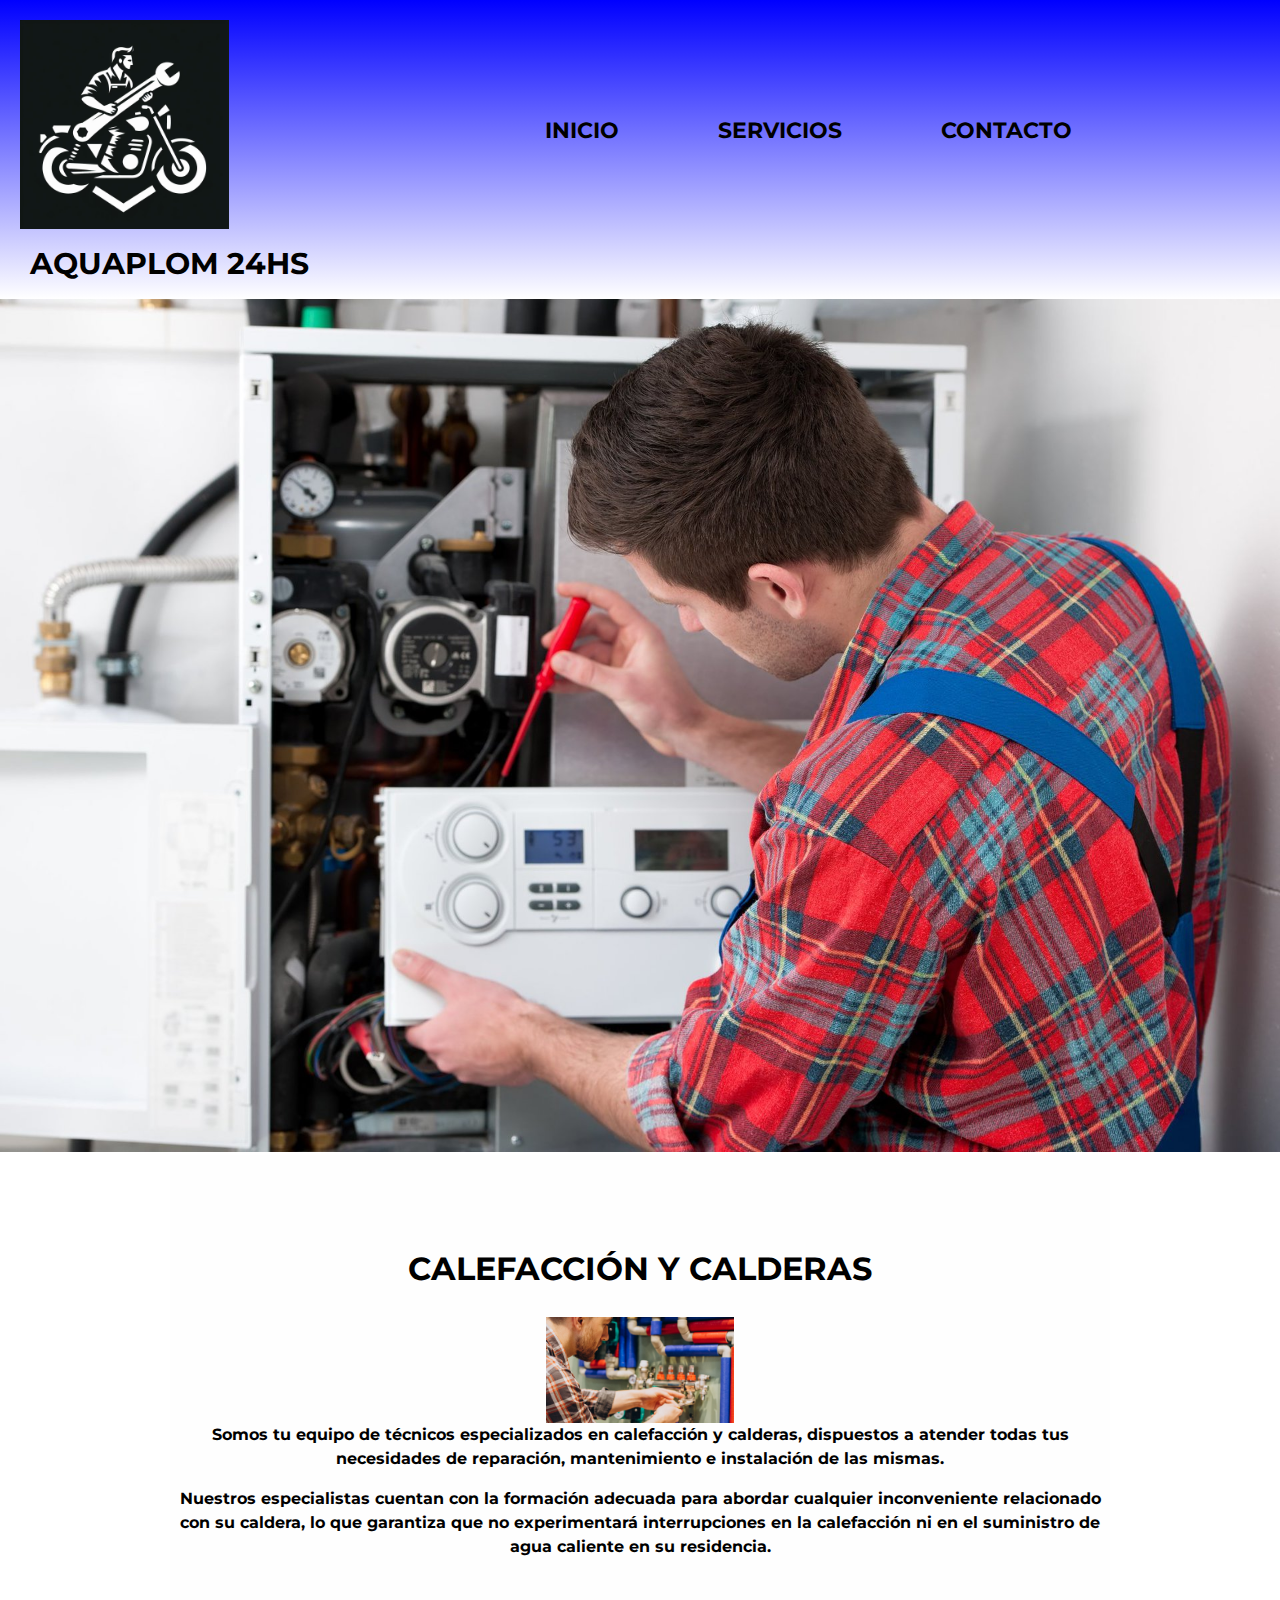
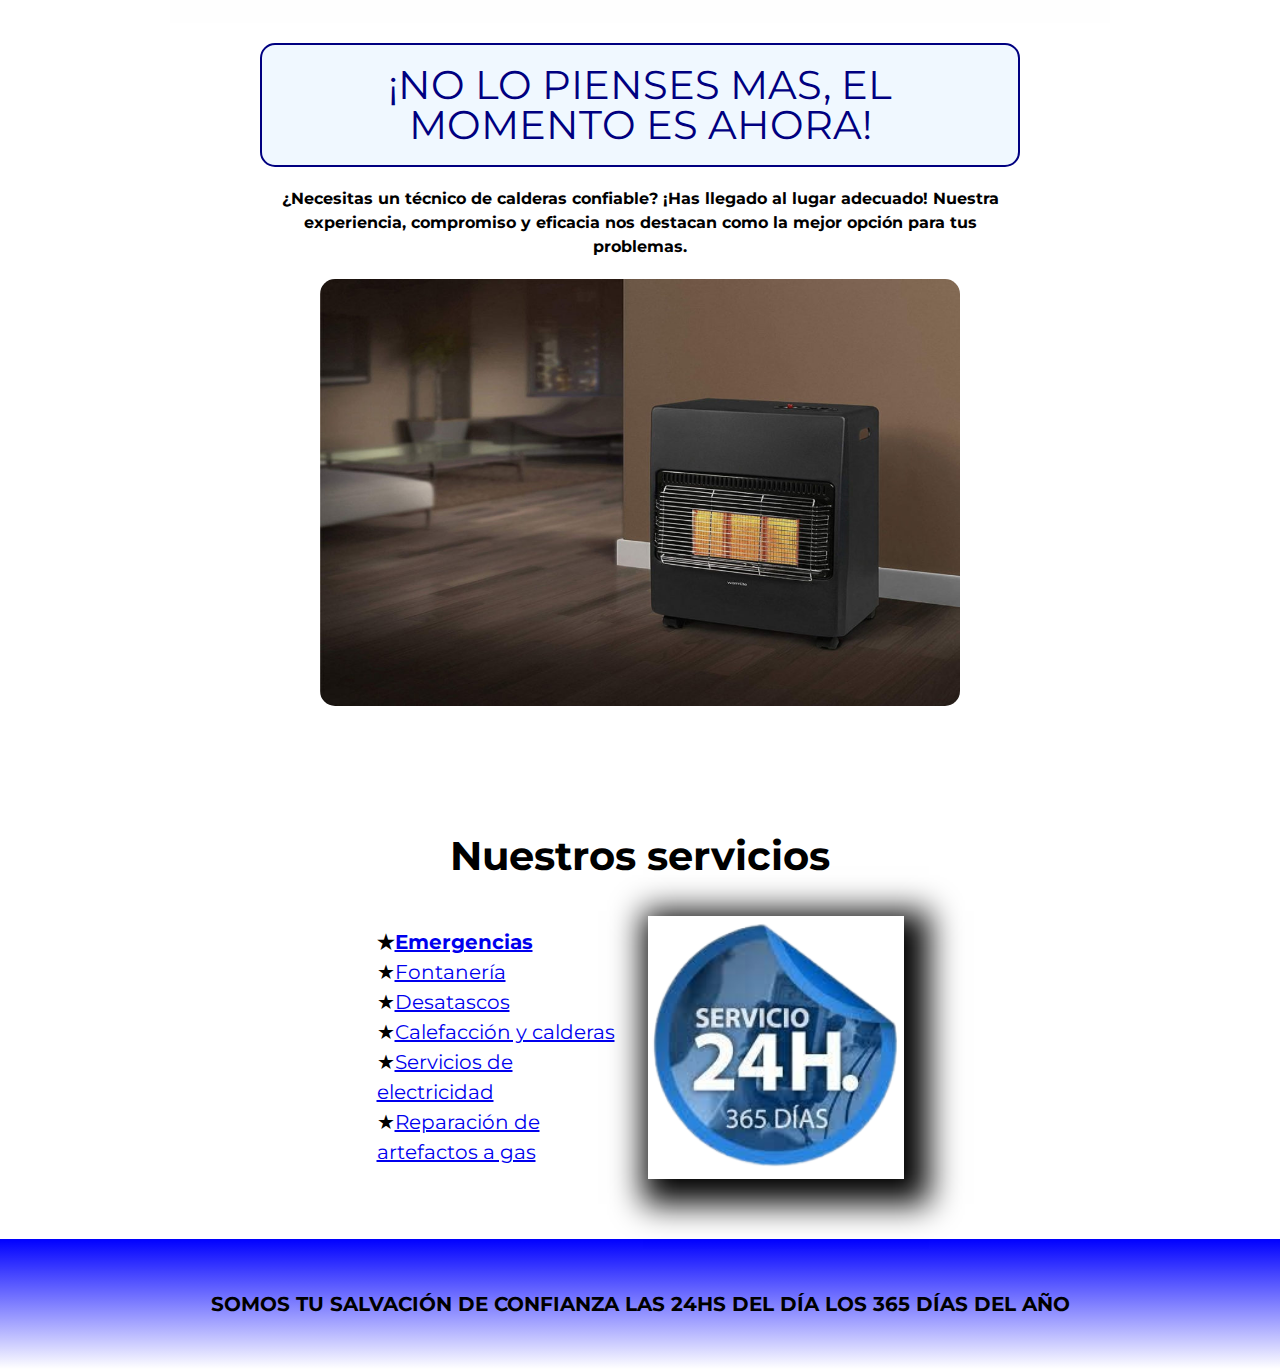
<file: calefaccion.html>
<!DOCTYPE html>
<html lang="es">
<head>
    <meta charset="UTF-8">
    <title>Calefacción y calderas- Aquaplom 24hs</title>
    <link rel="stylesheet" href="reset.css">
    <link rel="stylesheet" href="style.css">
    <link href="https://fonts.googleapis.com/css2?family=Montserrat:wght@300&display=swap" rel="stylesheet">
    <link rel="icon" href="carpeta1/icono .ico">
    <meta name="viewport" content="width=device-width, initial-scale=1.0">
</head>
<body>
   

    <section>

        <header>
            <div class="caja">
                <div class="header-content">
                    <img src="carpeta1/moto-negra.jpg" alt="logo de moto azul" id="logo-header">
                    <h2>AQUAPLOM 24HS</h2>
                </div>
                <nav>
                    <ul>
                        <li><a href="index.html">INICIO</a></li>
                        <li><a href="productos.html">SERVICIOS</a></li>
                        <li><a href="contacto.html">CONTACTO</a></li>
                    </ul>
                </nav>
            </div>
        </header>

        <img class="banner-plomeria" src="carpeta1/calderas.jpg" width="100%">
        
        <main>
            <section class="principal">
                <h2 class="titulo-principal"><strong>CALEFACCIÓN Y CALDERAS</strong></h2>
                <img class="foto-de-fontaneria" src="carpeta1/calefaccion-calderas-foto.jpg" alt="Imagen de fontanero.">
                <p class="parrafo-desatasco"><strong>Somos tu equipo de técnicos especializados en calefacción y calderas, dispuestos a atender todas tus necesidades de reparación, mantenimiento e instalación de las mismas.</strong> </p>

                <p class="parrafo-desatasco">Nuestros especialistas cuentan con la formación adecuada para abordar cualquier inconveniente relacionado con su caldera, lo que garantiza que no experimentará interrupciones en la calefacción ni en el suministro de agua caliente en su residencia.</p>
            </section>


            <section class="seccion-fontaneria"> 
                
                <h1>¡NO LO PIENSES MAS, EL MOMENTO ES AHORA!</h1>
                <p class="parrafo-desatasco"> ¿Necesitas un técnico de calderas confiable? ¡Has llegado al lugar adecuado! Nuestra experiencia, compromiso y eficacia nos destacan como la mejor opción para tus problemas.</p> 
            
            </section>


             
            <div class="foto-desatasco-desagüe">
            <img class="desatasco-foto" src="carpeta1/estufa-gas.jpg" width="50%" height="40%">
            </div>

            

    


            </section>
            
            <section class="diferenciales">
    
                <h3 class="titulo-principal"><strong>Nuestros servicios</strong></h3>
            
                <div class="contenido-diferenciales">
                    <ul class="lista-diferenciales">
                    <li class="items"><a href="emergencias.html">Emergencias</a></li>
                    <li class="items"><a href="fontaneria.html">Fontanería</a></li>
                    <li class="items"><a href="desatascos.html">Desatascos</a></li>
                    <li class="items"><a href="calefaccion.html">Calefacción y calderas</a></li>
                    <li class="items"><a href="electricidad.html">Servicios de electricidad</a></li>
                    <li class="items"><a href="gas.html">Reparación de artefactos a gas</a></li>
                    </ul><img src="carpeta1/24hs.png" class="imagen-diferenciales">
                </div>
                
                
            </section>


            
        </main>
        
        <footer>

            <p>SOMOS TU SALVACIÓN DE CONFIANZA LAS 24HS DEL DÍA LOS 365 DÍAS DEL AÑO </p>
        </footer>

        <script> 
        // JavaScript para activar la animación del texto
        const frase = document.getElementById('frase');
        const texto = frase.textContent.trim();
        const letras = texto.split('');
        frase.textContent = ''; // Limpia el texto original

        letras.forEach((letra, indice) => {
            const span = document.createElement('span');
            span.textContent = letra;
            span.style.animationDelay = `${indice * 0.1}s`; // Retraso de animación para cada letra
            frase.appendChild(span);
        });

    </script>
        
    </body>
</html>
</file>
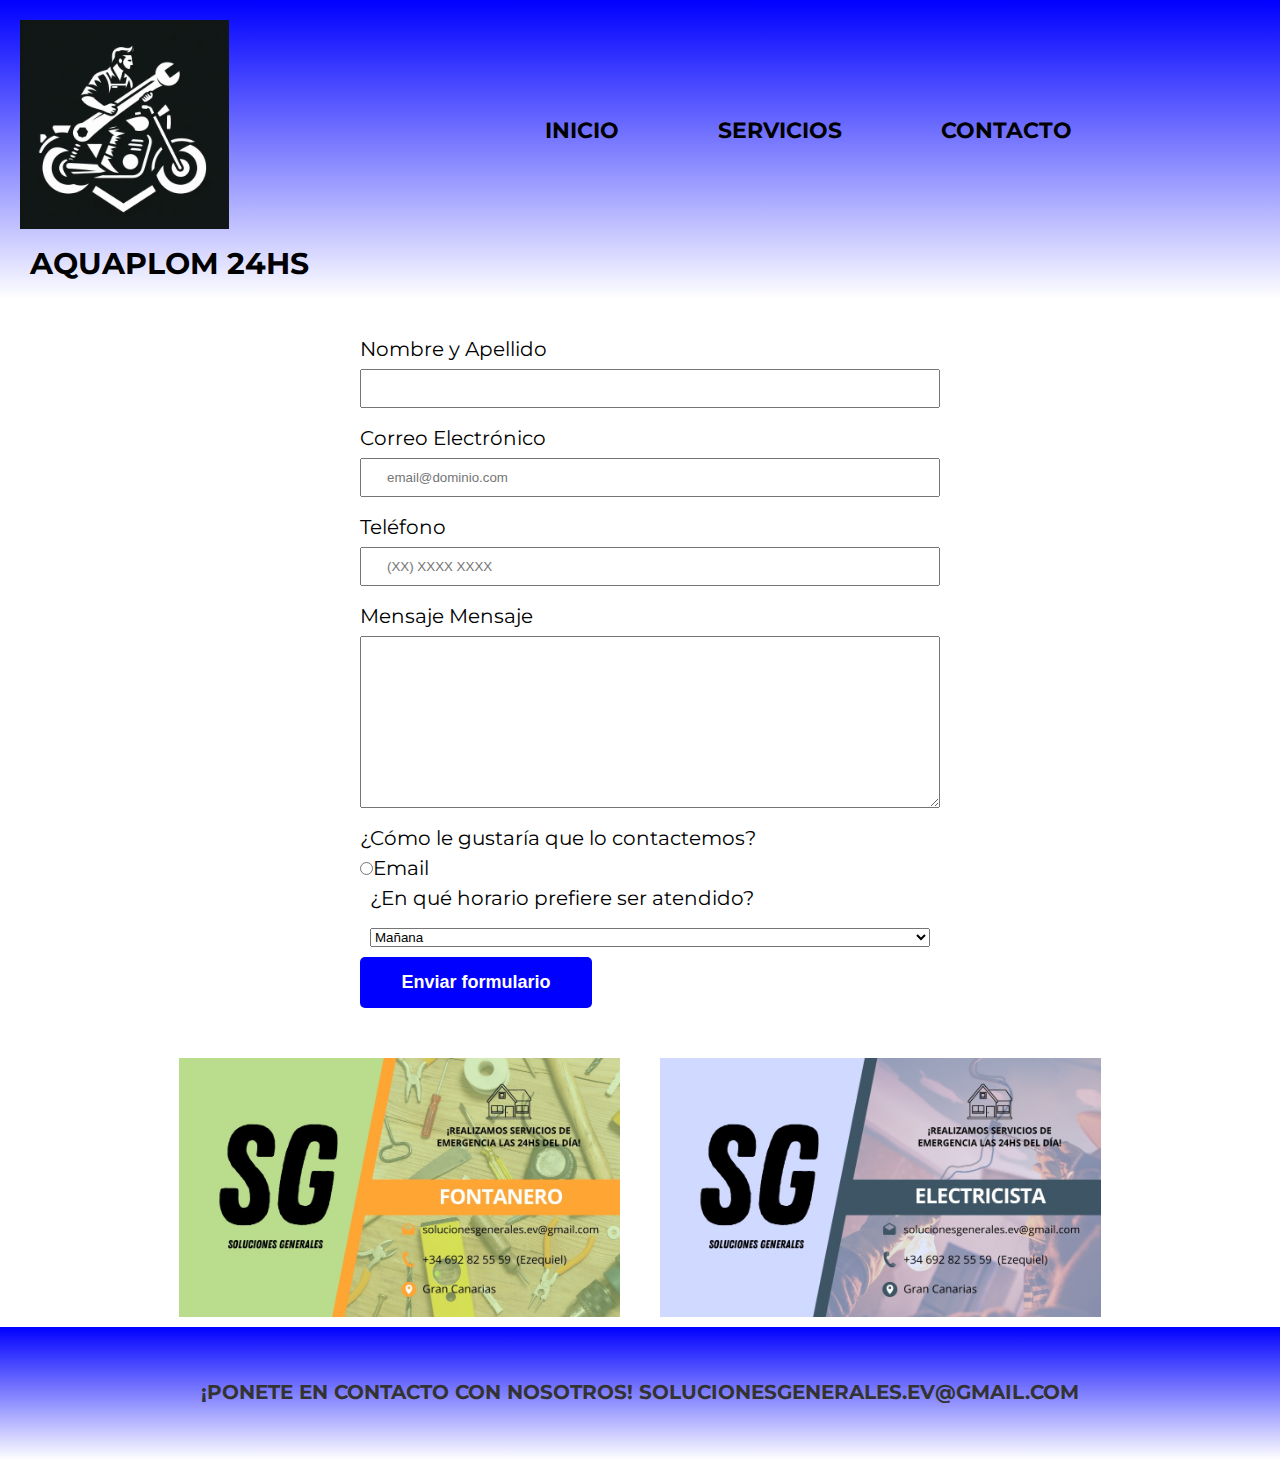
<file: contacto.html>
<!DOCTYPE html>
<html lang="es">
<head>
    <meta charset="UTF-8">
    <title>Contacto - Aquaplom 24hs</title>
    <link rel="stylesheet" href="reset.css">
    <link rel="stylesheet" href="style.css">
    <link href="https://fonts.googleapis.com/css2?family=Montserrat:wght@300&display=swap" rel="stylesheet">
    <link rel="icon" href="carpeta1/icono .ico">



</head>
<body>


    
  
    <header>
        <div class="caja">
            <div class="header-content">
                <img src="carpeta1/moto-negra.jpg" alt="logo de moto azul" id="logo-header">
                <h2>AQUAPLOM 24HS</h2>
            </div>
            <nav>
                <ul>
                    <li><a href="index.html">INICIO</a></li>
                    <li><a href="productos.html">SERVICIOS</a></li>
                    <li><a href="contacto.html">CONTACTO</a></li>
                </ul>
            </nav>
        </div>
    </header>
        <main>


            <div class="formulario-contacto"> 
            <form>
                <label for="nombreapellido"><strong>Nombre y Apellido</strong></label>
                <input type="text" id="nombreapellido" class="input-padron" required>

                <label for="correoelectronico"><strong>Correo Electrónico</strong> </label>
                <input type="email" id="correoelectronico" class="input-padron" required placeholder="email@dominio.com">

                <label for="telefono"><strong>Teléfono</strong></label>
                <input type="tel" id="telefono" class="input-padron" required placeholder="(XX) XXXX XXXX">

                <label for="mensaje"><strong>Mensaje </strong>Mensaje</label>
                <textarea cols="70" rows="10" id="mensaje" class="input-padron" required></textarea>
                
                <fieldset>
                    <legend><strong>¿Cómo le gustaría que lo contactemos?</strong></legend>

                    <label for="radio-email"><input type="radio" name="contacto" value="email" id="radio-email">Email</label>
                    
                </fieldset>

               
                <fieldset class="horario-atencion">
                    <legend>¿En qué horario prefiere ser atendido?</legend>
                    <select>
                        <option>Mañana</option>
                        <option>Tarde</option>
                        <option>Noche</option>
                    </select>
                </fieldset>
                               
                
                <input type="submit" value="Enviar formulario" class="enviar">

            </form>

        </div>



        <div class="imagenes-fontanero-electricidad">

            <img src="carpeta1/fontanero .jpg" width="35%" height="35%" class="imagen-fontanero-espacio">


            <img src="carpeta1/electricidad.jpg" width="35%" height="35%" class="imagen-fontanero-espacio">


        </div>

           
        </main>
        <footer>
            <div class="contactanos"> 
            <p id="texto-de-animacion">¡PONETE EN CONTACTO CON NOSOTROS! <strong>SOLUCIONESGENERALES.EV@GMAIL.COM</strong></p>
            </div>
        </footer>
    </body>
</html>
</file>
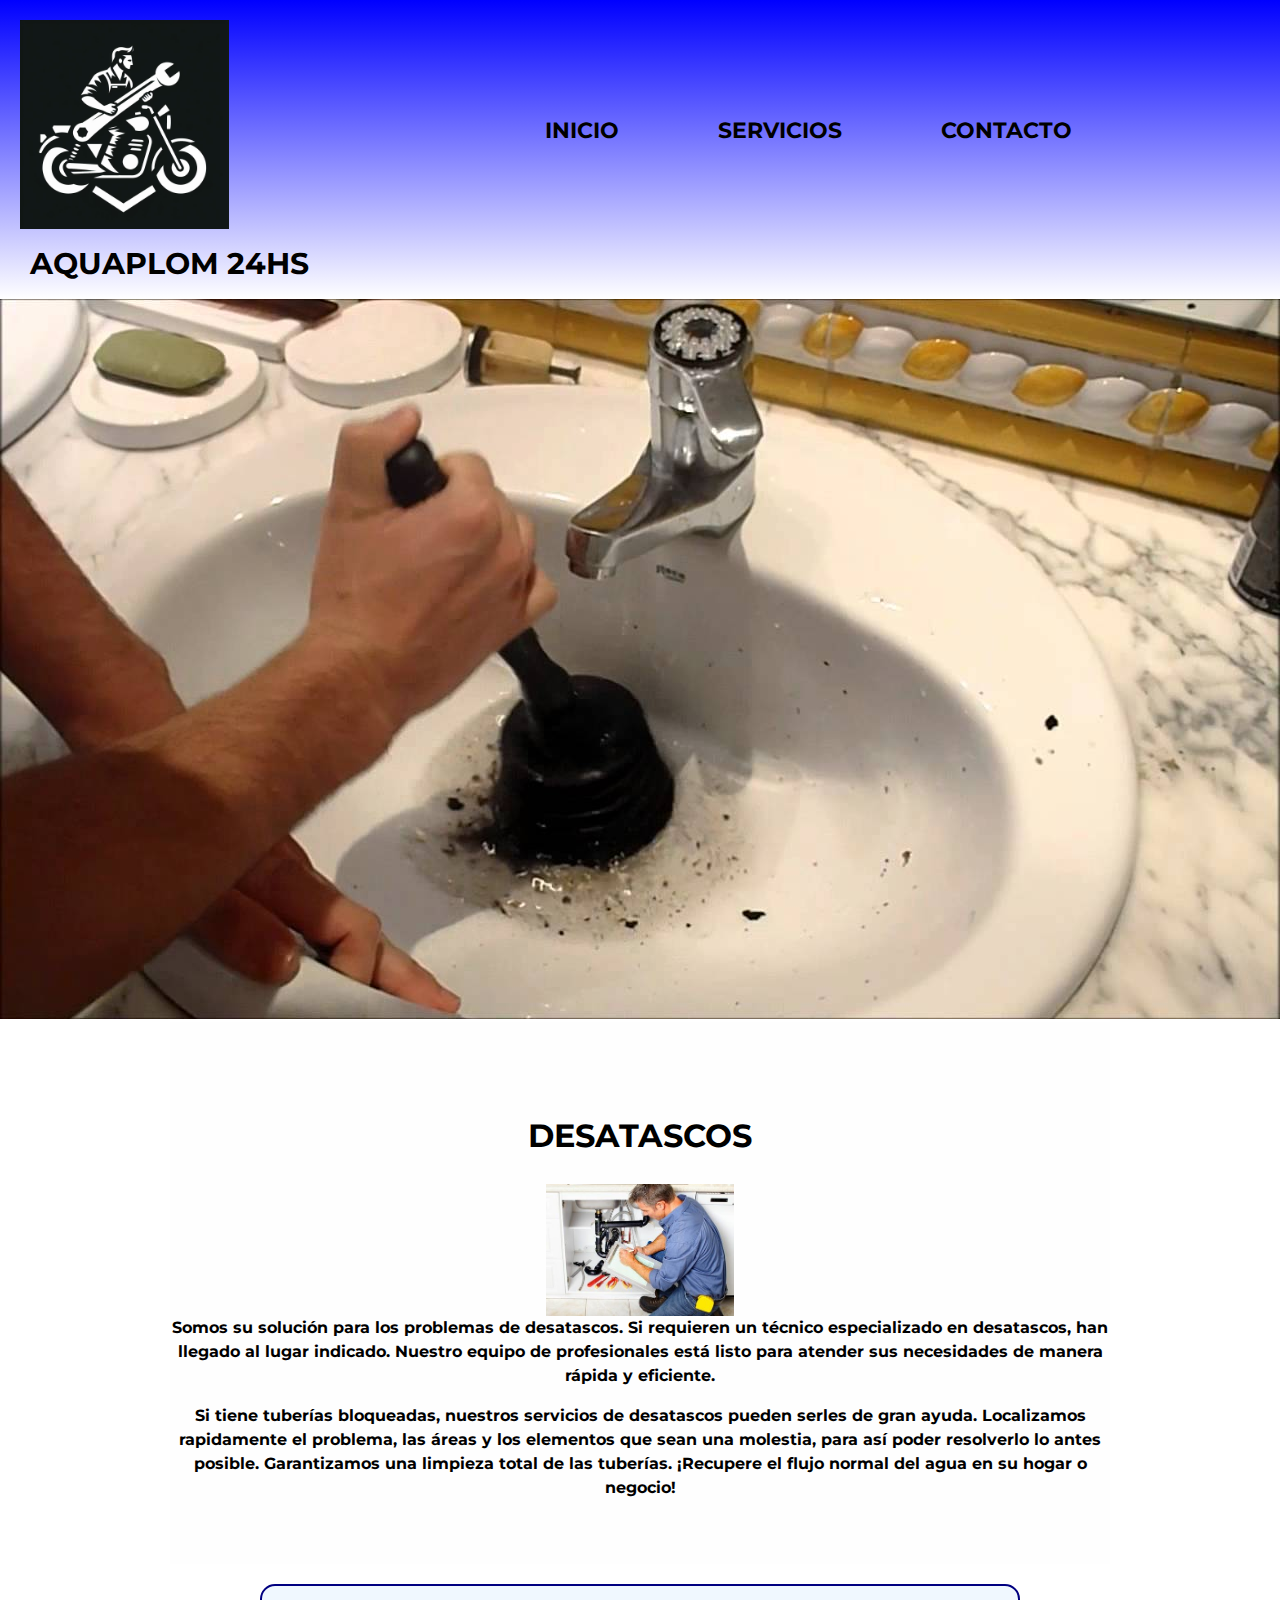
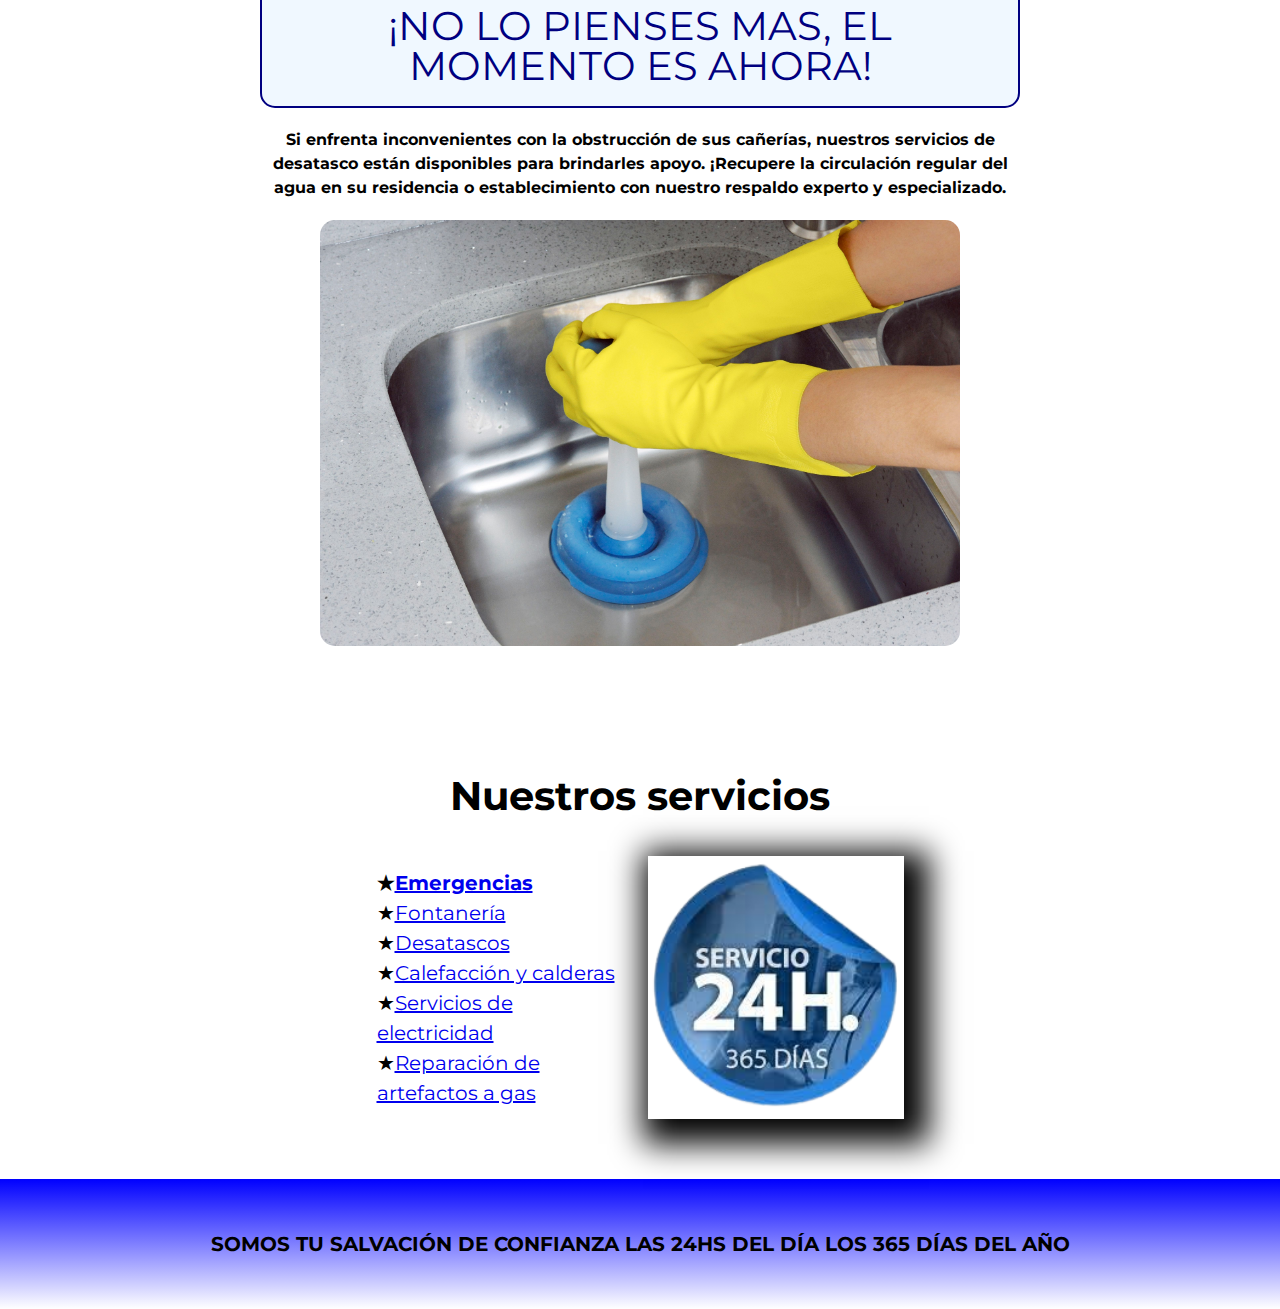
<file: desatascos.html>
<!DOCTYPE html>
<html lang="es">
<head>
    <meta charset="UTF-8">
    <title>Desatascos - Aquaplom 24hs</title>
    <link rel="stylesheet" href="reset.css">
    <link rel="stylesheet" href="style.css">
    <link href="https://fonts.googleapis.com/css2?family=Montserrat:wght@300&display=swap" rel="stylesheet">
    <link rel="icon" href="carpeta1/icono .ico">
    <meta name="viewport" content="width=device-width, initial-scale=1.0">
</head>
<body>
   

    <section>

        <header>
            <div class="caja">
                <div class="header-content">
                    <img src="carpeta1/moto-negra.jpg" alt="logo de moto azul" id="logo-header">
                    <h2>AQUAPLOM 24HS</h2>
                </div>
                <nav>
                    <ul>
                        <li><a href="index.html">INICIO</a></li>
                        <li><a href="productos.html">SERVICIOS</a></li>
                        <li><a href="contacto.html">CONTACTO</a></li>
                    </ul>
                </nav>
            </div>
        </header>

        <img class="banner-plomeria" src="carpeta1/desatasco-sopapa.jpg" width="100%">
        
        <main>
            <section class="principal">
                <h2 class="titulo-principal"><strong>DESATASCOS</strong></h2>
                <img class="foto-de-fontaneria" src="carpeta1/persona-desatasco.jpg" alt="Imagen de fontanero.">
                <p class="parrafo-desatasco"> Somos su solución para los problemas de desatascos. Si requieren un técnico especializado en desatascos, han llegado al lugar indicado. Nuestro equipo de profesionales está listo para atender sus necesidades de manera rápida y eficiente.

             <p class="parrafo-desatasco"> Si tiene tuberías bloqueadas, nuestros servicios de desatascos pueden serles de gran ayuda. Localizamos rapidamente el problema, las áreas y los elementos que sean una molestia, para así poder resolverlo lo antes posible. Garantizamos una limpieza total de las tuberías. ¡Recupere el flujo normal del agua en su hogar o negocio!</p>
            </section>


            <section class="seccion-fontaneria"> 
                
                

                <h1>¡NO LO PIENSES MAS, EL MOMENTO ES AHORA!</h1>
                <p class="parrafo-desatasco"> Si enfrenta inconvenientes con la obstrucción de sus cañerías, nuestros servicios de desatasco están disponibles para brindarles apoyo. ¡Recupere la circulación regular del agua en su residencia o establecimiento con nuestro respaldo experto y especializado.</p> 
            

            </section>


             
            <div class="foto-desatasco-desagüe">
            <img class="desatasco-foto" src="carpeta1/sopapa.jpg" width="50%" height="40%">
            </div>

            

    


            </section>
            
            <section class="diferenciales">
    
                <h3 class="titulo-principal"><strong>Nuestros servicios</strong></h3>
            
                <div class="contenido-diferenciales">
                    <ul class="lista-diferenciales">
                    <li class="items"><a href="emergencias.html">Emergencias</a></li>
                    <li class="items"><a href="fontaneria.html">Fontanería</a></li>
                    <li class="items"><a href="desatascos.html">Desatascos</a></li>
                    <li class="items"><a href="calefaccion.html">Calefacción y calderas</a></li>
                    <li class="items"><a href="electricidad.html">Servicios de electricidad</a></li>
                    <li class="items"><a href="gas.html">Reparación de artefactos a gas</a></li>
                    </ul><img src="carpeta1/24hs.png" class="imagen-diferenciales">
                </div>
                
                
            </section>


            
        </main>
        
        <footer>

            <p>SOMOS TU SALVACIÓN DE CONFIANZA LAS 24HS DEL DÍA LOS 365 DÍAS DEL AÑO </p>
        </footer>

        <script> 
        // JavaScript para activar la animación del texto
        const frase = document.getElementById('frase');
        const texto = frase.textContent.trim();
        const letras = texto.split('');
        frase.textContent = ''; // Limpia el texto original

        letras.forEach((letra, indice) => {
            const span = document.createElement('span');
            span.textContent = letra;
            span.style.animationDelay = `${indice * 0.1}s`; // Retraso de animación para cada letra
            frase.appendChild(span);
        });

    </script>
        
    </body>
</html>
</file>
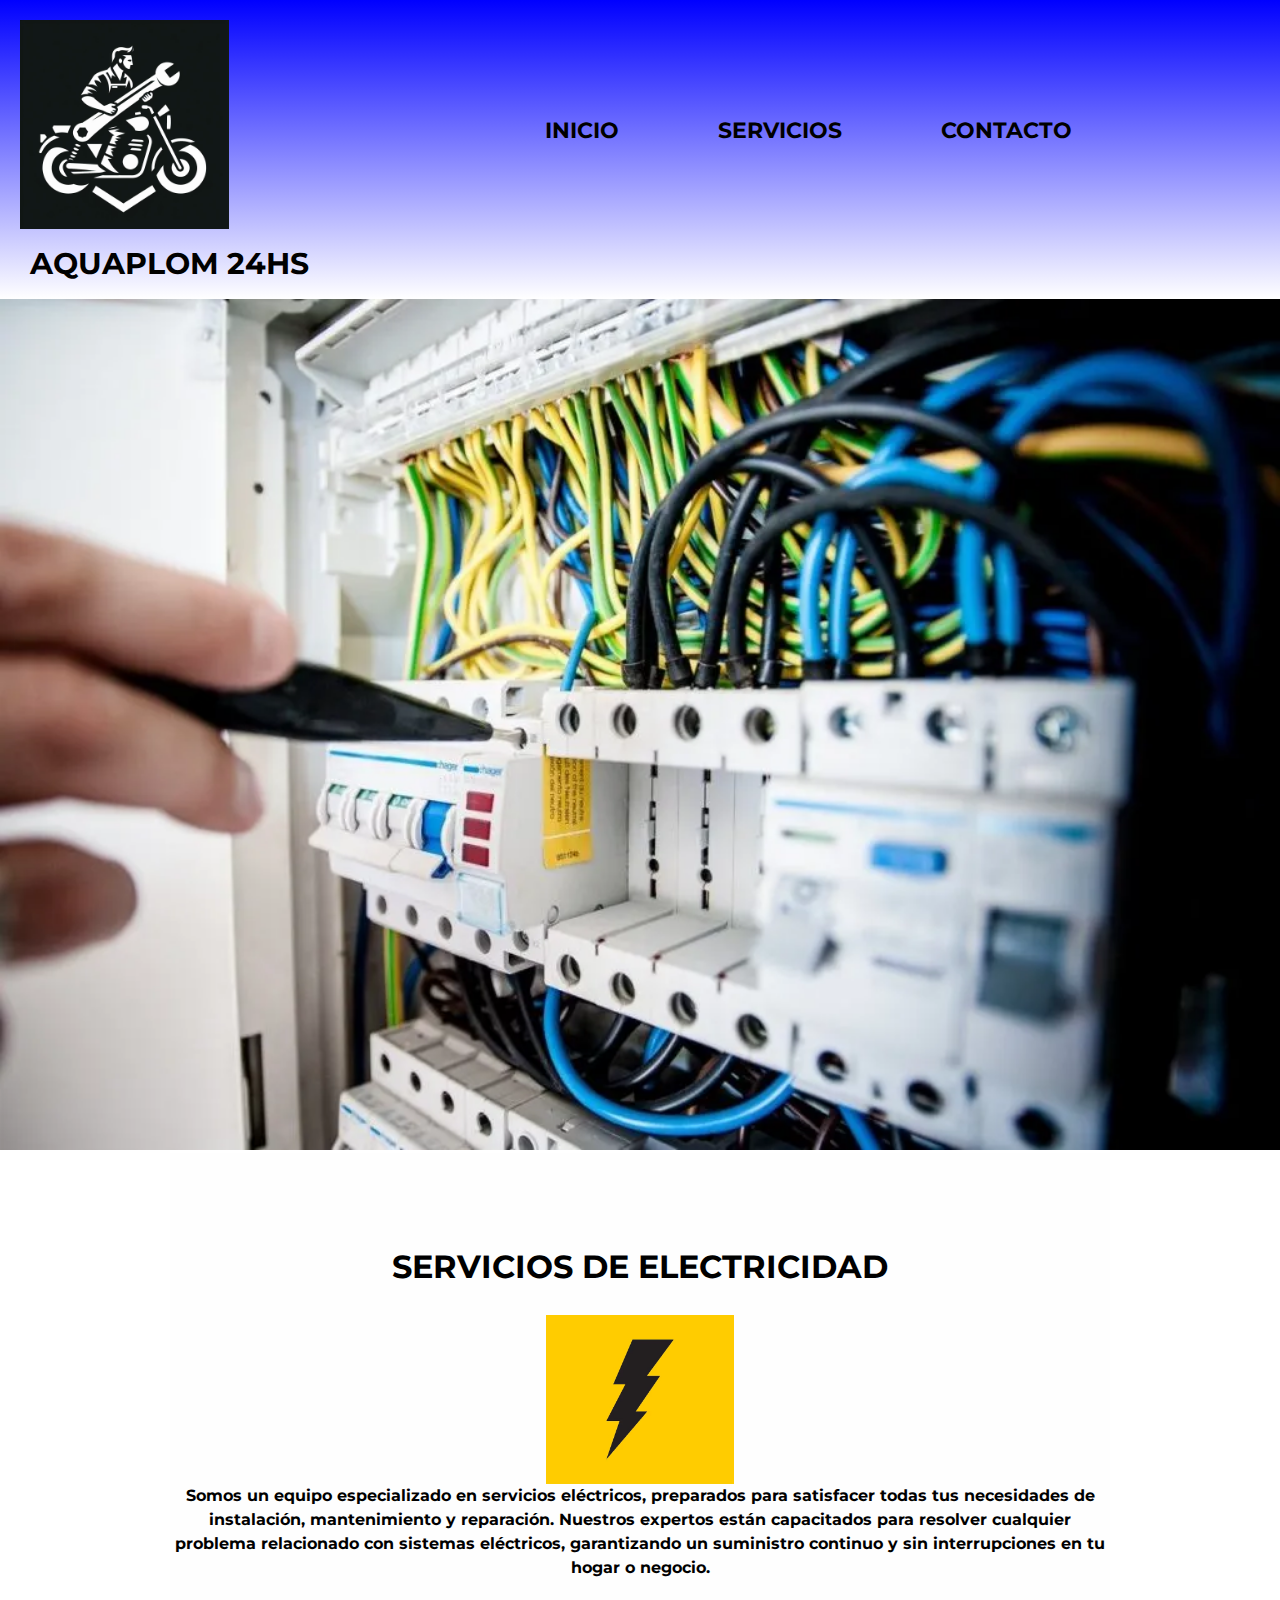
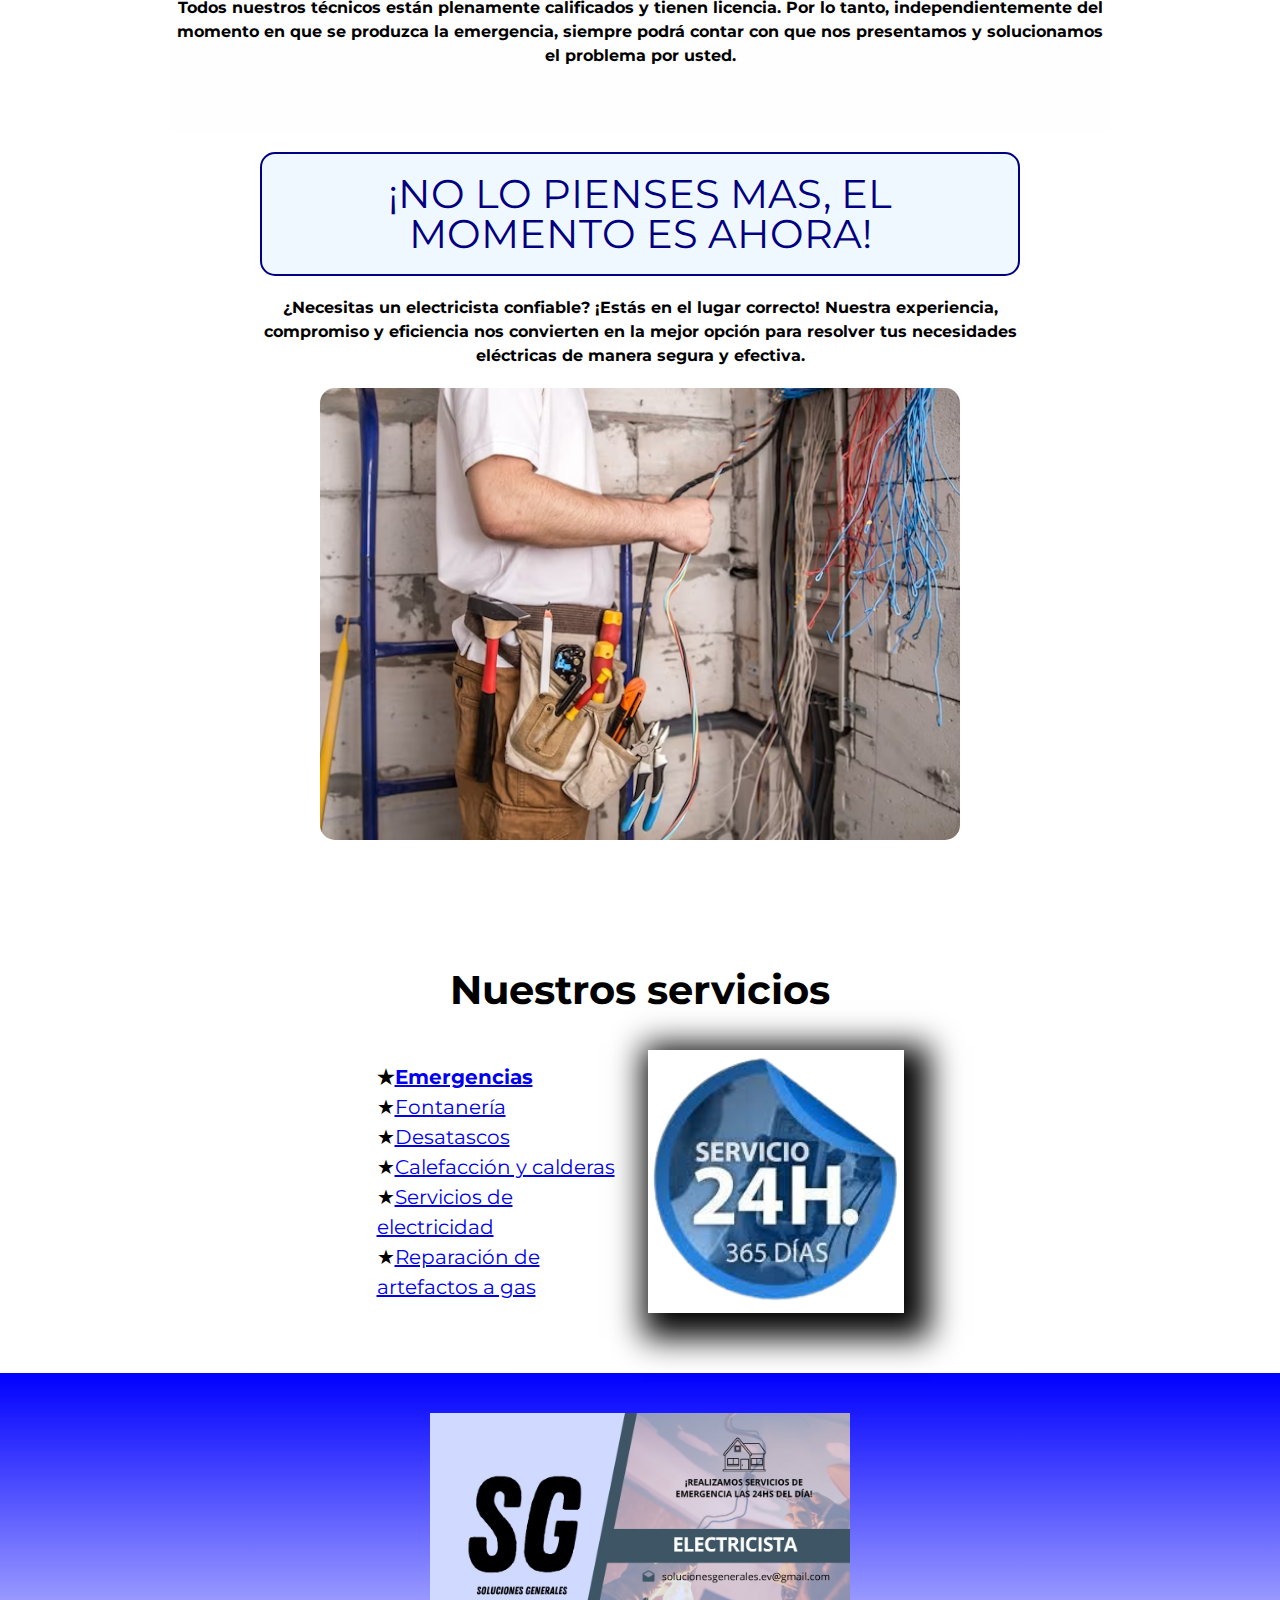
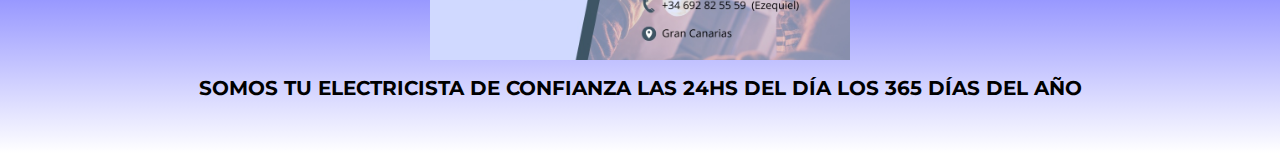
<file: electricidad.html>
<!DOCTYPE html>
<html lang="es">
<head>
    <meta charset="UTF-8">
    <title>Servicios de electricidad - Aquaplom 24hs</title>
    <link rel="stylesheet" href="reset.css">
    <link rel="stylesheet" href="style.css">
    <link href="https://fonts.googleapis.com/css2?family=Montserrat:wght@300&display=swap" rel="stylesheet">
    <link rel="icon" href="carpeta1/icono .ico">
    <meta name="viewport" content="width=device-width, initial-scale=1.0">
</head>
<body>
   

    <section>

        <header>
            <div class="caja">
                <div class="header-content">
                    <img src="carpeta1/moto-negra.jpg" alt="logo de moto azul" id="logo-header">
                    <h2>AQUAPLOM 24HS</h2>
                </div>
                <nav>
                    <ul>
                        <li><a href="index.html">INICIO</a></li>
                        <li><a href="productos.html">SERVICIOS</a></li>
                        <li><a href="contacto.html">CONTACTO</a></li>
                    </ul>
                </nav>
            </div>
        </header>

        <img class="banner-plomeria" src="carpeta1/electricista.webp" width="100%">
        
        <main>
            <section class="principal">
                <h2 class="titulo-principal"><strong>SERVICIOS DE ELECTRICIDAD</strong></h2>
                <img class="foto-de-fontaneria" src="carpeta1/simbolo-rayo.jpg" alt="Imagen de fontanero.">
                <p class="parrafo-desatasco"><strong>Somos un equipo especializado en servicios eléctricos, preparados para satisfacer todas tus necesidades de instalación, mantenimiento y reparación.

                    Nuestros expertos están capacitados para resolver cualquier problema relacionado con sistemas eléctricos, garantizando un suministro continuo y sin interrupciones en tu hogar o negocio.

                    <p class="parrafo-desatasco">Todos nuestros técnicos están plenamente calificados y tienen licencia. Por lo tanto, independientemente del momento en que se produzca la emergencia, siempre podrá contar con que nos presentamos y solucionamos el problema por usted. </p>
            </section>


            <section class="seccion-fontaneria"> 
                
                <h1>¡NO LO PIENSES MAS, EL MOMENTO ES AHORA!</h1>
                <p class="parrafo-desatasco"> ¿Necesitas un electricista confiable? ¡Estás en el lugar correcto! Nuestra experiencia, compromiso y eficiencia nos convierten en la mejor opción para resolver tus necesidades eléctricas de manera segura y efectiva.</p> 
            
            </section>


             
            <div class="foto-desatasco-desagüe">
            <img class="desatasco-foto" src="carpeta1/foto-electricista.jpg" width="50%" height="40%">
            </div>

            

    


            </section>
            
            <section class="diferenciales">
    
                <h3 class="titulo-principal"><strong>Nuestros servicios</strong></h3>
            
                <div class="contenido-diferenciales">
                    <ul class="lista-diferenciales">
                    <li class="items"><a href="emergencias.html">Emergencias</a></li>
                    <li class="items"><a href="fontaneria.html">Fontanería</a></li>
                    <li class="items"><a href="desatascos.html">Desatascos</a></li>
                    <li class="items"><a href="calefaccion.html">Calefacción y calderas</a></li>
                    <li class="items"><a href="electricidad.html">Servicios de electricidad</a></li>
                    <li class="items"><a href="gas.html">Reparación de artefactos a gas</a></li>
                    </ul><img src="carpeta1/24hs.png" class="imagen-diferenciales">
                </div>
                
                
            </section>


            
        </main>
        
        <footer>
            <img src="carpeta1/electricidad.jpg" width="35%" height="35%">
            <p>SOMOS TU ELECTRICISTA DE CONFIANZA LAS 24HS DEL DÍA LOS 365 DÍAS DEL AÑO </p>
        </footer>

        <script> 
        // JavaScript para activar la animación del texto
        const frase = document.getElementById('frase');
        const texto = frase.textContent.trim();
        const letras = texto.split('');
        frase.textContent = ''; // Limpia el texto original

        letras.forEach((letra, indice) => {
            const span = document.createElement('span');
            span.textContent = letra;
            span.style.animationDelay = `${indice * 0.1}s`; // Retraso de animación para cada letra
            frase.appendChild(span);
        });

    </script>
        
    </body>
</html>
</file>
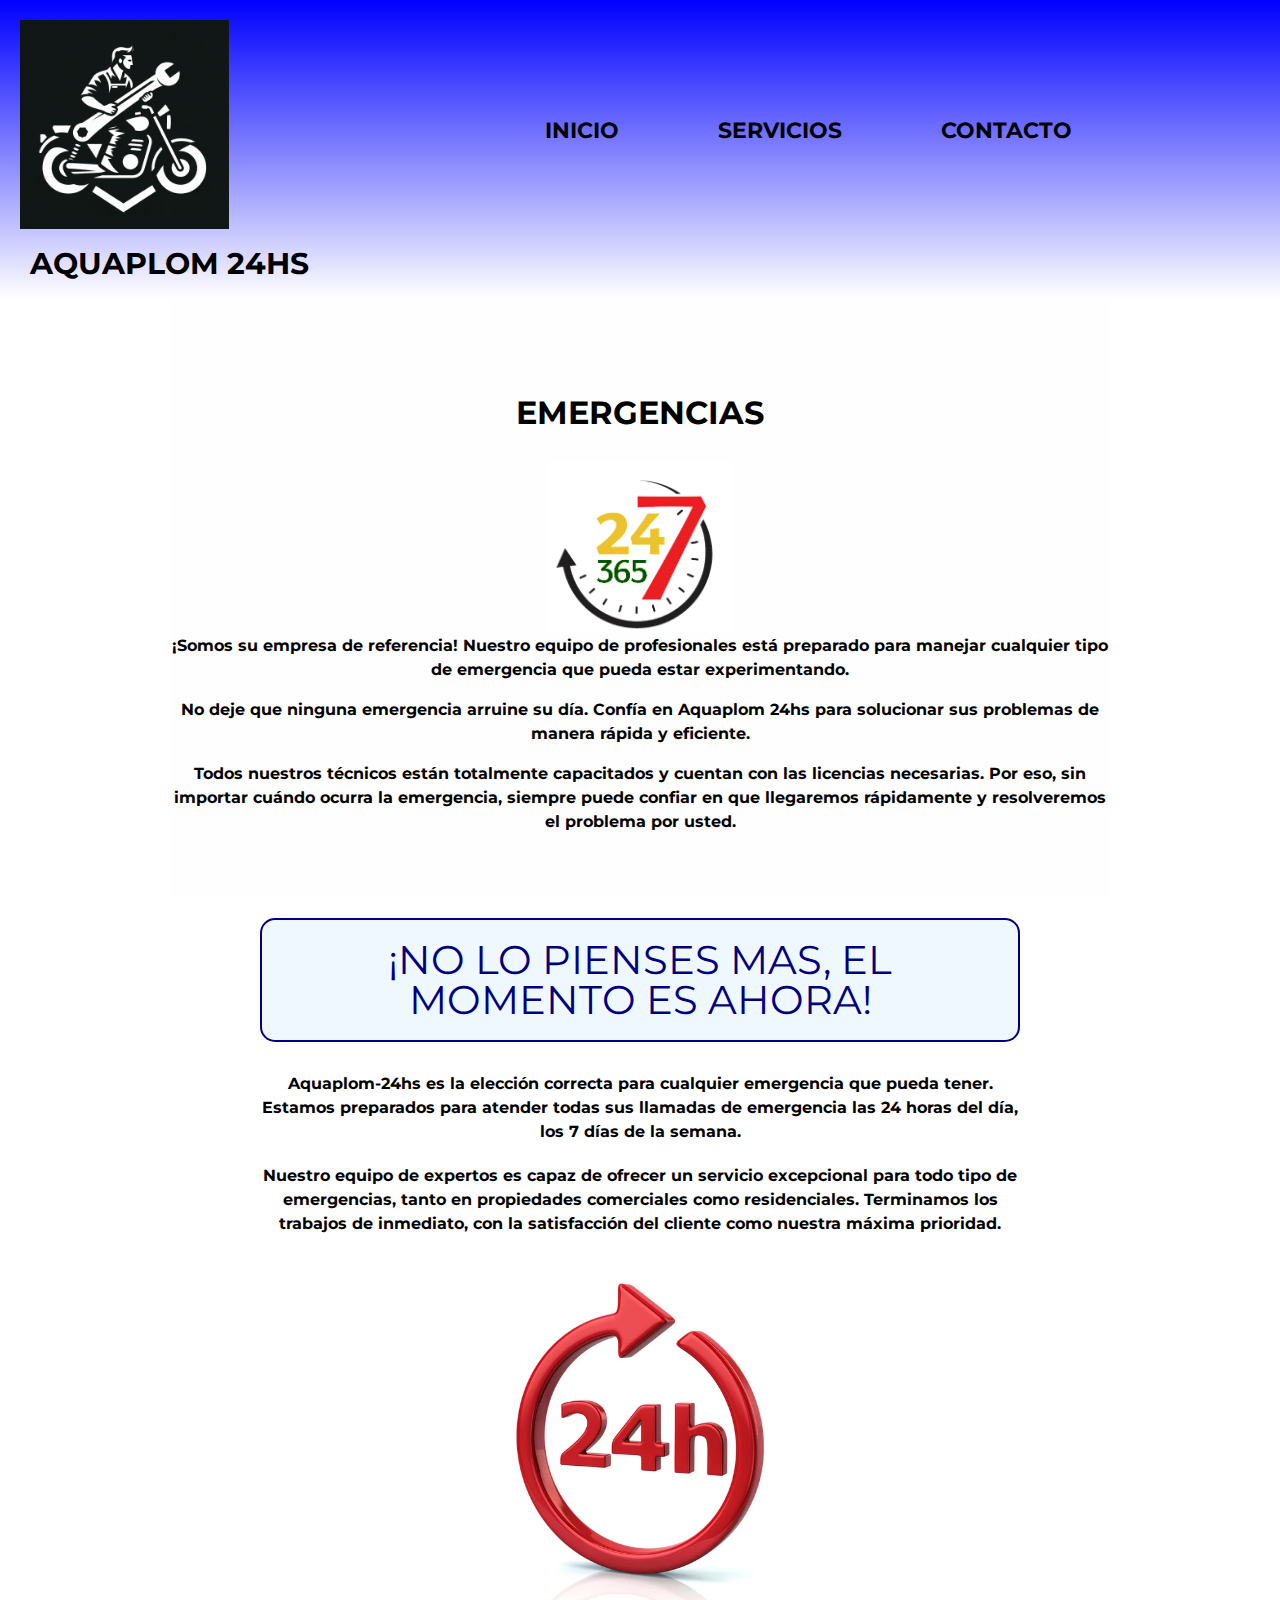
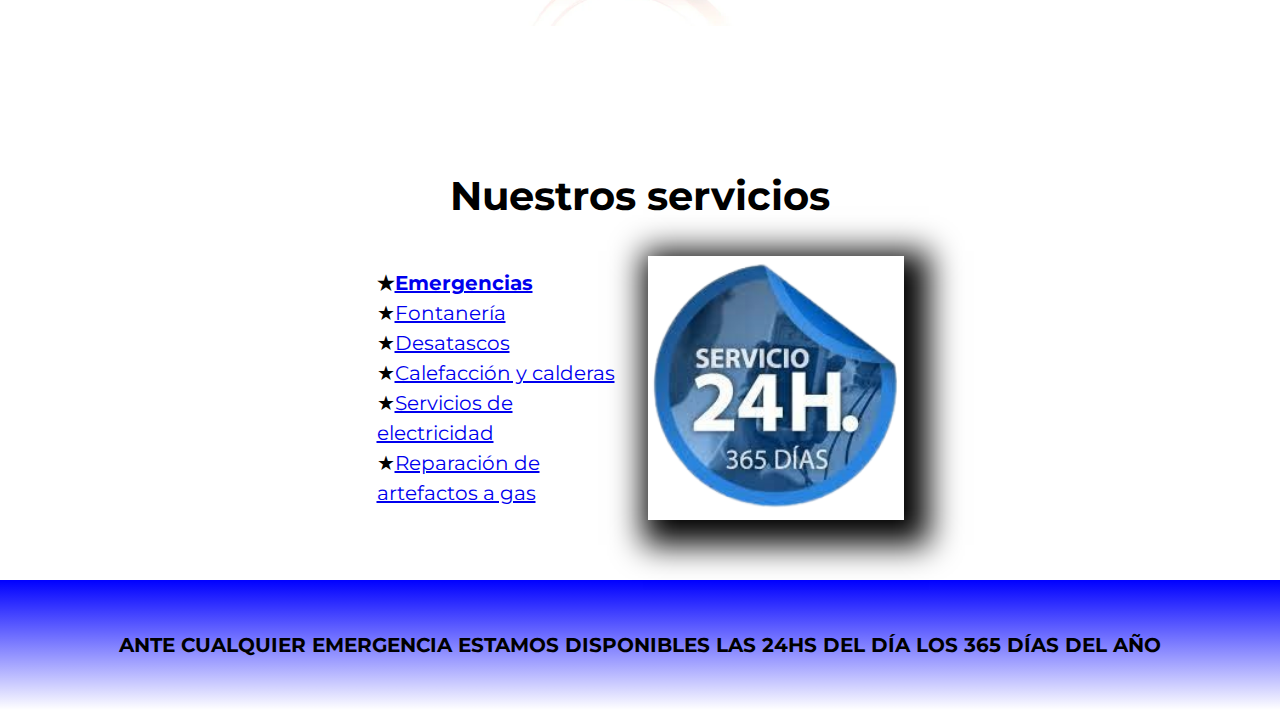
<file: emergencias.html>
<!DOCTYPE html>
<html lang="es">
<head>
    <meta charset="UTF-8">
    <title>Emergencias - Aquaplom 24hs</title>
    <link rel="stylesheet" href="reset.css">
    <link rel="stylesheet" href="style.css">
    <link href="https://fonts.googleapis.com/css2?family=Montserrat:wght@300&display=swap" rel="stylesheet">
    <link rel="icon" href="carpeta1/icono .ico">
    <meta name="viewport" content="width=device-width, initial-scale=1.0">


    




</head>
<body>
   

    <section>

        <header>
            <div class="caja">
                <div class="header-content">
                    <img src="carpeta1/moto-negra.jpg" alt="logo de moto azul" id="logo-header">
                    <h2>AQUAPLOM 24HS</h2>
                </div>
                <nav>
                    <ul>
                        <li><a href="index.html">INICIO</a></li>
                        <li><a href="productos.html">SERVICIOS</a></li>
                        <li><a href="contacto.html">CONTACTO</a></li>
                    </ul>
                </nav>
            </div>
        </header>

        
        <main>
            <section class="principal">
                <h2 class="titulo-principal"><strong>EMERGENCIAS</strong></h2>
                <img class="foto-de-fontaneria" src="carpeta1/emergencias-24hs.jpg" alt="Imagen de emergencias.">
                <p class="parrafo-fontanero"> ¡Somos su empresa de referencia! Nuestro equipo de profesionales está preparado para manejar cualquier tipo de emergencia que pueda estar experimentando.</p>

                <p class="parrafo-fontanero">No deje que ninguna emergencia arruine su día. Confía en Aquaplom 24hs para solucionar sus problemas de manera rápida y eficiente.</p>

                <p class="parrafo-fontanero">Todos nuestros técnicos están totalmente capacitados y cuentan con las licencias necesarias. Por eso, sin importar cuándo ocurra la emergencia, siempre puede confiar en que llegaremos rápidamente y resolveremos el problema por usted. </p>
                
            </section>


            <section class="seccion-fontaneria"> 
            
                <h1>¡NO LO PIENSES MAS, EL MOMENTO ES AHORA!</h1>
                <p class="parrafo-fontanero">Aquaplom-24hs es la elección correcta para cualquier emergencia que pueda tener. Estamos preparados para atender todas sus llamadas de emergencia las 24 horas del día, los 7 días de la semana. </p>

                <p class="parrafo-fontanero">Nuestro equipo de expertos es capaz de ofrecer un servicio excepcional para todo tipo de emergencias, tanto en propiedades comerciales como residenciales. Terminamos los trabajos de inmediato, con la satisfacción del cliente como nuestra máxima prioridad.</p>

                <img src="carpeta1/24hs-emergencias.jpg" width="50%" height="50%">

            </section>


            
    


            </section>
            
            <section class="diferenciales">
    
                <h3 class="titulo-principal"><strong>Nuestros servicios </strong></h3>
            
                <div class="contenido-diferenciales">
                    <ul class="lista-diferenciales">
                    <li class="items"><a href="emergencias.html">Emergencias</a></li>
                    <li class="items"><a href="fontaneria.html">Fontanería</a></li>
                    <li class="items"><a href="desatascos.html">Desatascos</a></li>
                    <li class="items"><a href="calefaccion.html">Calefacción y calderas</a></li>
                    <li class="items"><a href="electricidad.html">Servicios de electricidad</a></li>
                    <li class="items"><a href="gas.html">Reparación de artefactos a gas</a></li>
                    </ul><img src="carpeta1/24hs.png" class="imagen-diferenciales">
                </div>
                
                
            </section>


            
        </main>
        
        <footer>
            <p>ANTE CUALQUIER EMERGENCIA ESTAMOS DISPONIBLES LAS 24HS DEL DÍA LOS 365 DÍAS DEL AÑO </p>
        </footer>

        <script> 
        // JavaScript para activar la animación del texto
        const frase = document.getElementById('frase');
        const texto = frase.textContent.trim();
        const letras = texto.split('');
        frase.textContent = ''; // Limpia el texto original

        letras.forEach((letra, indice) => {
            const span = document.createElement('span');
            span.textContent = letra;
            span.style.animationDelay = `${indice * 0.1}s`; // Retraso de animación para cada letra
            frase.appendChild(span);
        });

    </script>
        
    </body>
</html>
</file>
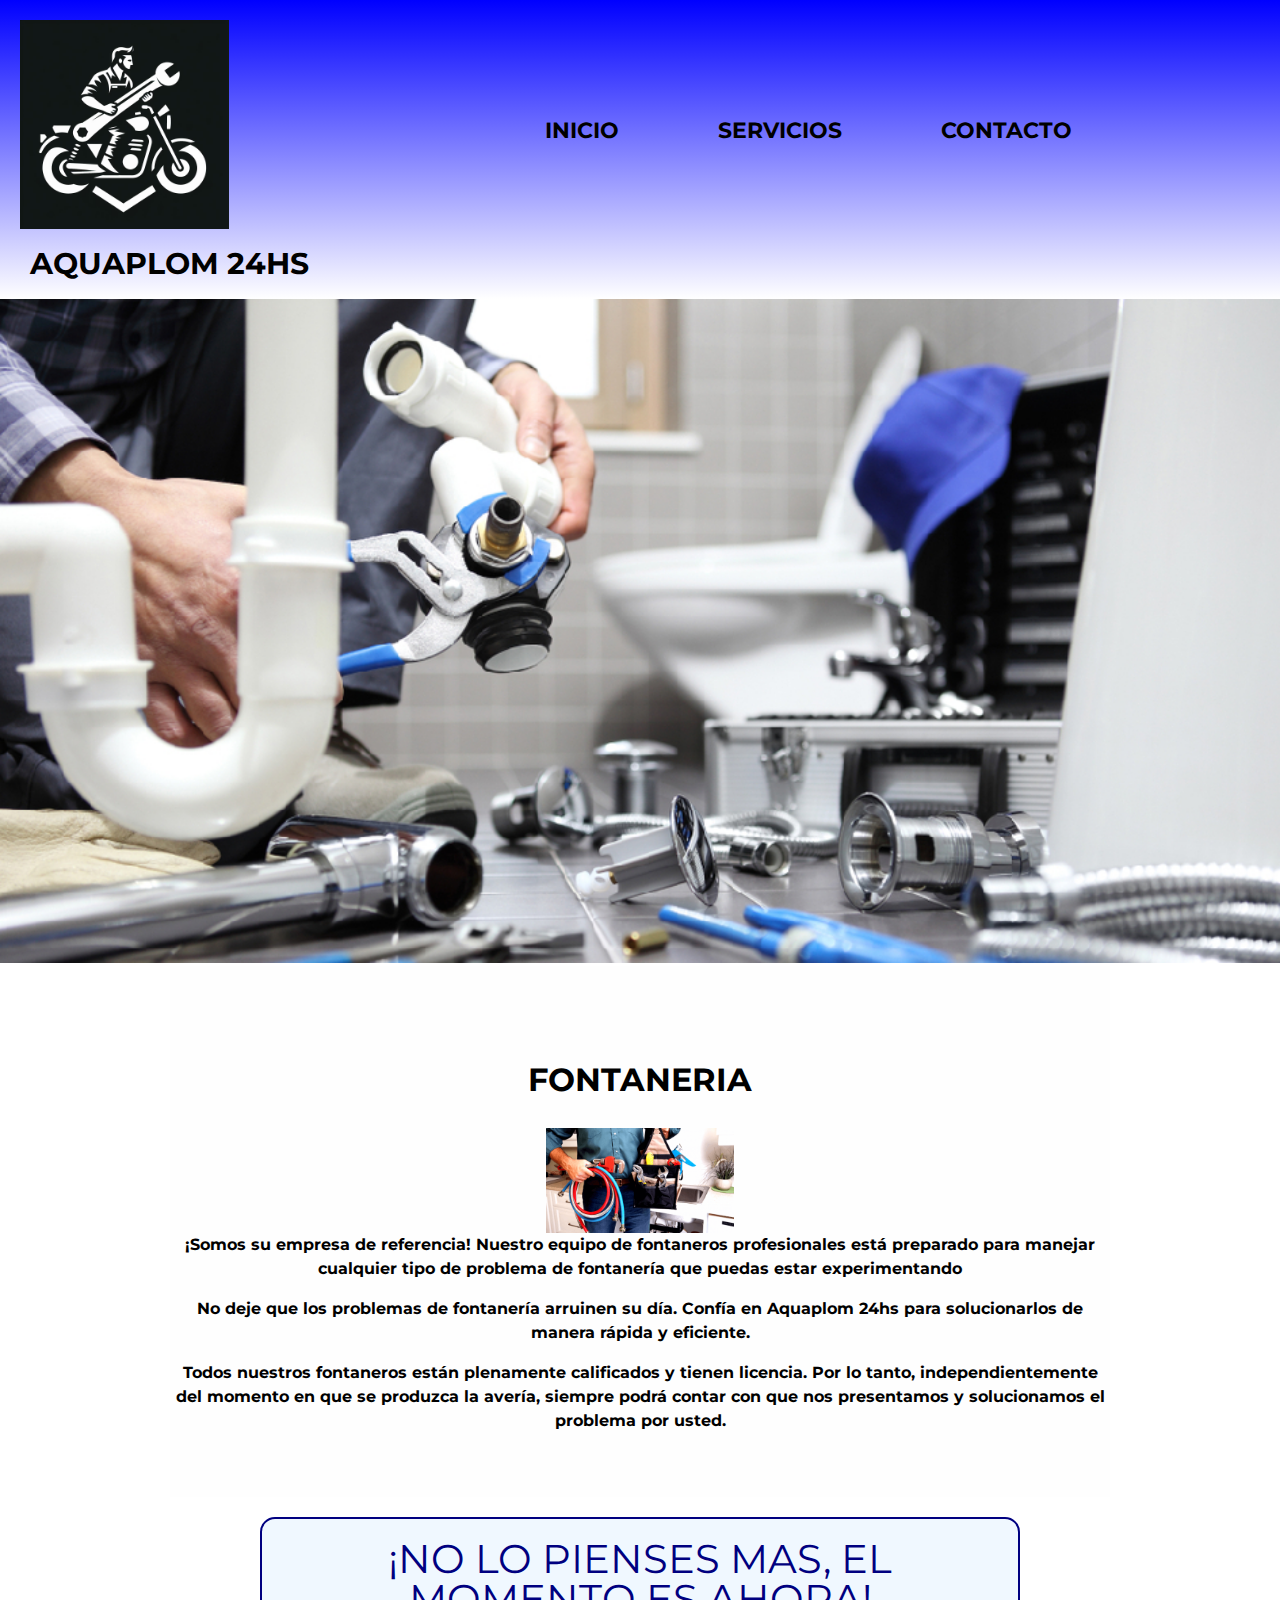
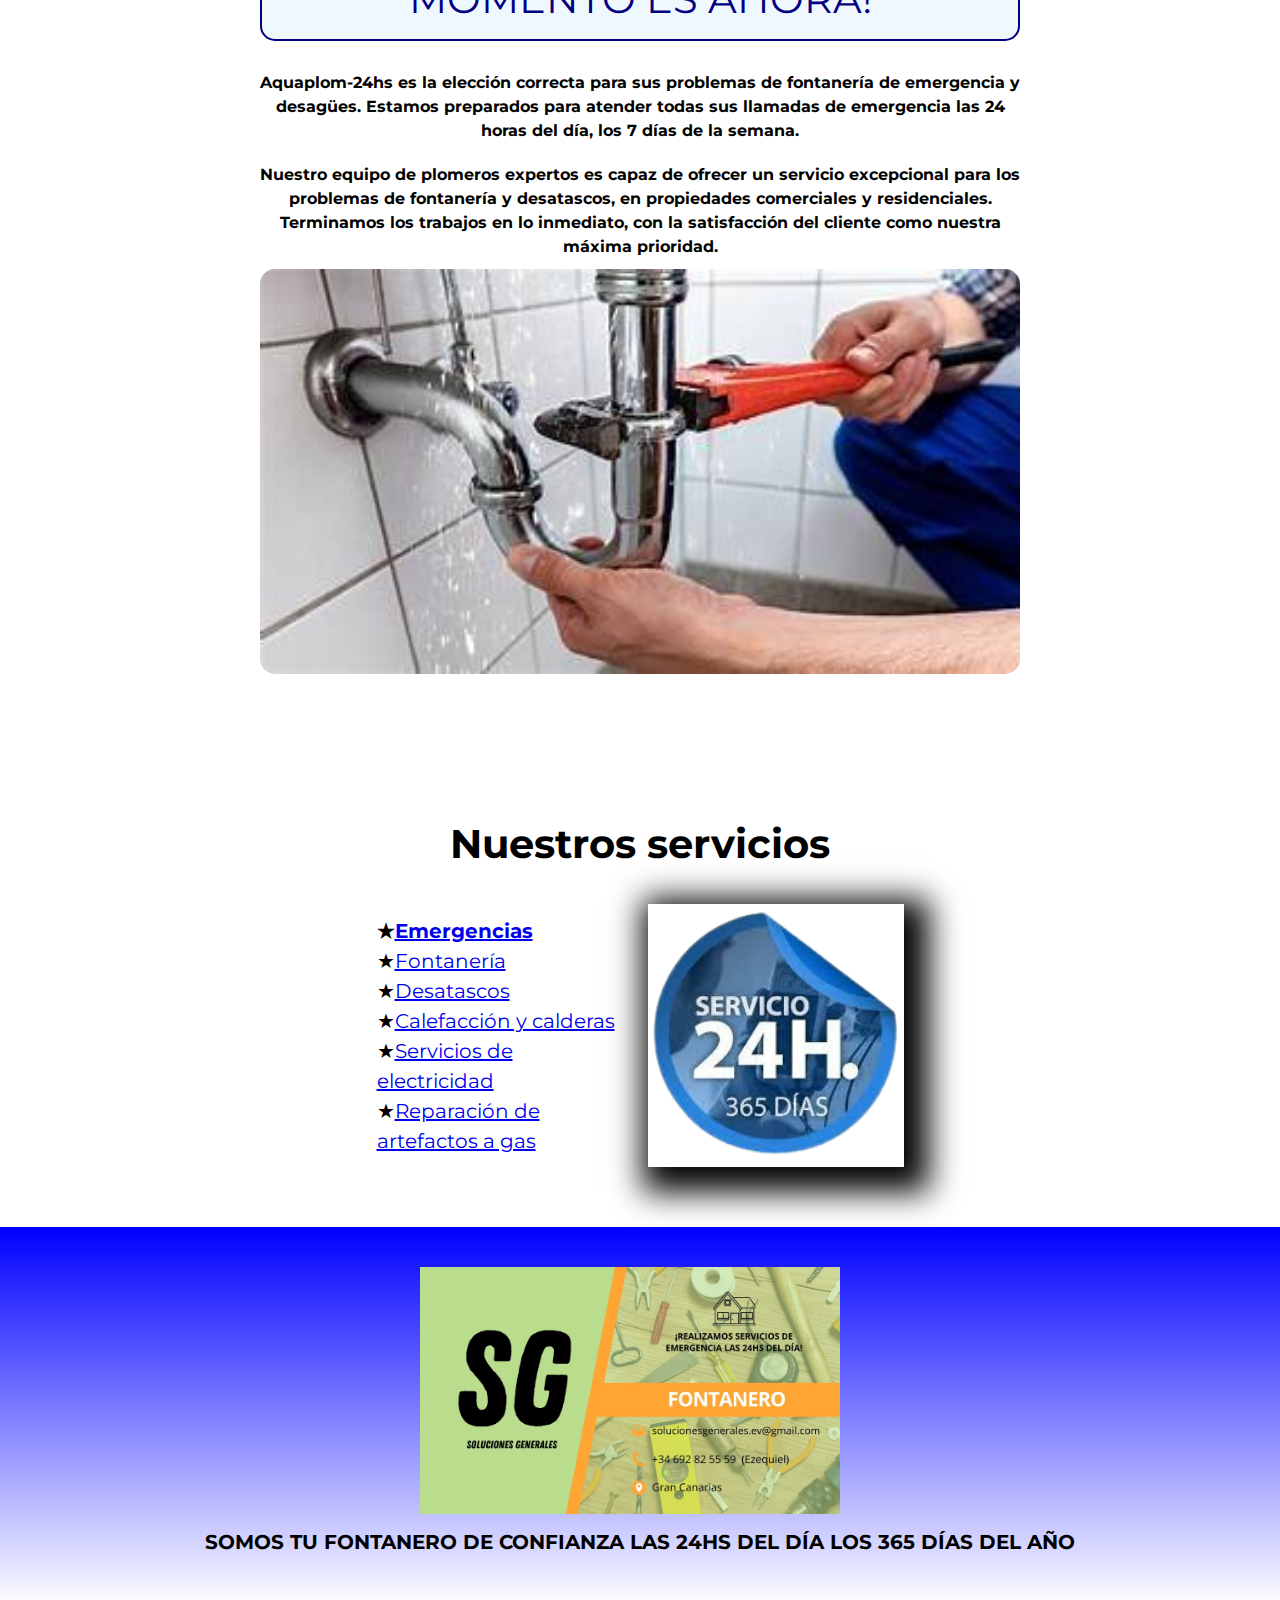
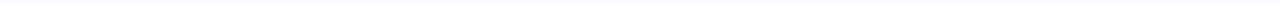
<file: fontaneria.html>
<!DOCTYPE html>
<html lang="es">
<head>
    <meta charset="UTF-8">
    <title>Fontaneria - Aquaplom 24hs</title>
    <link rel="stylesheet" href="reset.css">
    <link rel="stylesheet" href="style.css">
    <link href="https://fonts.googleapis.com/css2?family=Montserrat:wght@300&display=swap" rel="stylesheet">
    <link rel="icon" href="carpeta1/icono .ico">
    <meta name="viewport" content="width=device-width, initial-scale=1.0">


    




</head>
<body>
   

    <section>

        <header>
            <div class="caja">
                <div class="header-content">
                    <img src="carpeta1/moto-negra.jpg" alt="logo de moto azul" id="logo-header">
                    <h2>AQUAPLOM 24HS</h2>
                </div>
                <nav>
                    <ul>
                        <li><a href="index.html">INICIO</a></li>
                        <li><a href="productos.html">SERVICIOS</a></li>
                        <li><a href="contacto.html">CONTACTO</a></li>
                    </ul>
                </nav>
            </div>
        </header>

        <img class="banner-plomeria" src="carpeta1/plomeria.jpg" width="100%">
        
        <main>
            <section class="principal">
                <h2 class="titulo-principal"><strong>FONTANERIA</strong></h2>
                <img class="foto-de-fontaneria" src="carpeta1/servicio-de-fontaneria.png" alt="Imagen de fontanero.">
                <p class="parrafo-fontanero"> ¡Somos su empresa de referencia! Nuestro equipo de fontaneros profesionales está preparado para manejar cualquier tipo de problema de fontanería que puedas estar experimentando</p>

                <p class="parrafo-fontanero">No deje que los problemas de fontanería arruinen su día. Confía en Aquaplom 24hs para solucionarlos de manera rápida y eficiente.</p>

                <p class="parrafo-fontanero">Todos nuestros fontaneros están plenamente calificados y tienen licencia. Por lo tanto, independientemente del momento en que se produzca la avería, siempre podrá contar con que nos presentamos y solucionamos el problema por usted. </p>
                
            </section>


            <section class="seccion-fontaneria"> 
            
                <h1>¡NO LO PIENSES MAS, EL MOMENTO ES AHORA!</h1>
                <p class="parrafo-fontanero">Aquaplom-24hs es la elección correcta para sus problemas de fontanería de emergencia y desagües. Estamos preparados para atender todas sus llamadas de emergencia las 24 horas del día, los 7 días de la semana. </p>

                <p class="parrafo-fontanero">Nuestro equipo de plomeros expertos es capaz de ofrecer un servicio excepcional para los problemas de fontanería y desatascos, en propiedades comerciales y residenciales. Terminamos los trabajos en lo inmediato, con la satisfacción del cliente como nuestra máxima prioridad.</p>

                <img src="carpeta1/imagen-fontanero.jpg" width="100%" height="100%">

            </section>


            
    


            </section>
            
            <section class="diferenciales">
    
                <h3 class="titulo-principal"><strong>Nuestros servicios </strong></h3>
            
                <div class="contenido-diferenciales">
                    <ul class="lista-diferenciales">
                    <li class="items"><a href="emergencias.html">Emergencias</a></li>
                    <li class="items"><a href="fontaneria.html">Fontanería</a></li>
                    <li class="items"><a href="desatascos.html">Desatascos</a></li>
                    <li class="items"><a href="calefaccion.html">Calefacción y calderas</a></li>
                    <li class="items"><a href="electricidad.html">Servicios de electricidad</a></li>
                    <li class="items"><a href="gas.html">Reparación de artefactos a gas</a></li>
                    </ul><img src="carpeta1/24hs.png" class="imagen-diferenciales">
                </div>
                
                
            </section>


            
        </main>
        
        <footer>
            <img src="carpeta1/fontanero .jpg" width="35%" height="35%" class="imagen-fontanero-espacio">

            <p>SOMOS TU FONTANERO DE CONFIANZA LAS 24HS DEL DÍA LOS 365 DÍAS DEL AÑO </p>
        </footer>

        <script> 
        // JavaScript para activar la animación del texto
        const frase = document.getElementById('frase');
        const texto = frase.textContent.trim();
        const letras = texto.split('');
        frase.textContent = ''; // Limpia el texto original

        letras.forEach((letra, indice) => {
            const span = document.createElement('span');
            span.textContent = letra;
            span.style.animationDelay = `${indice * 0.1}s`; // Retraso de animación para cada letra
            frase.appendChild(span);
        });

    </script>
        
    </body>
</html>
</file>
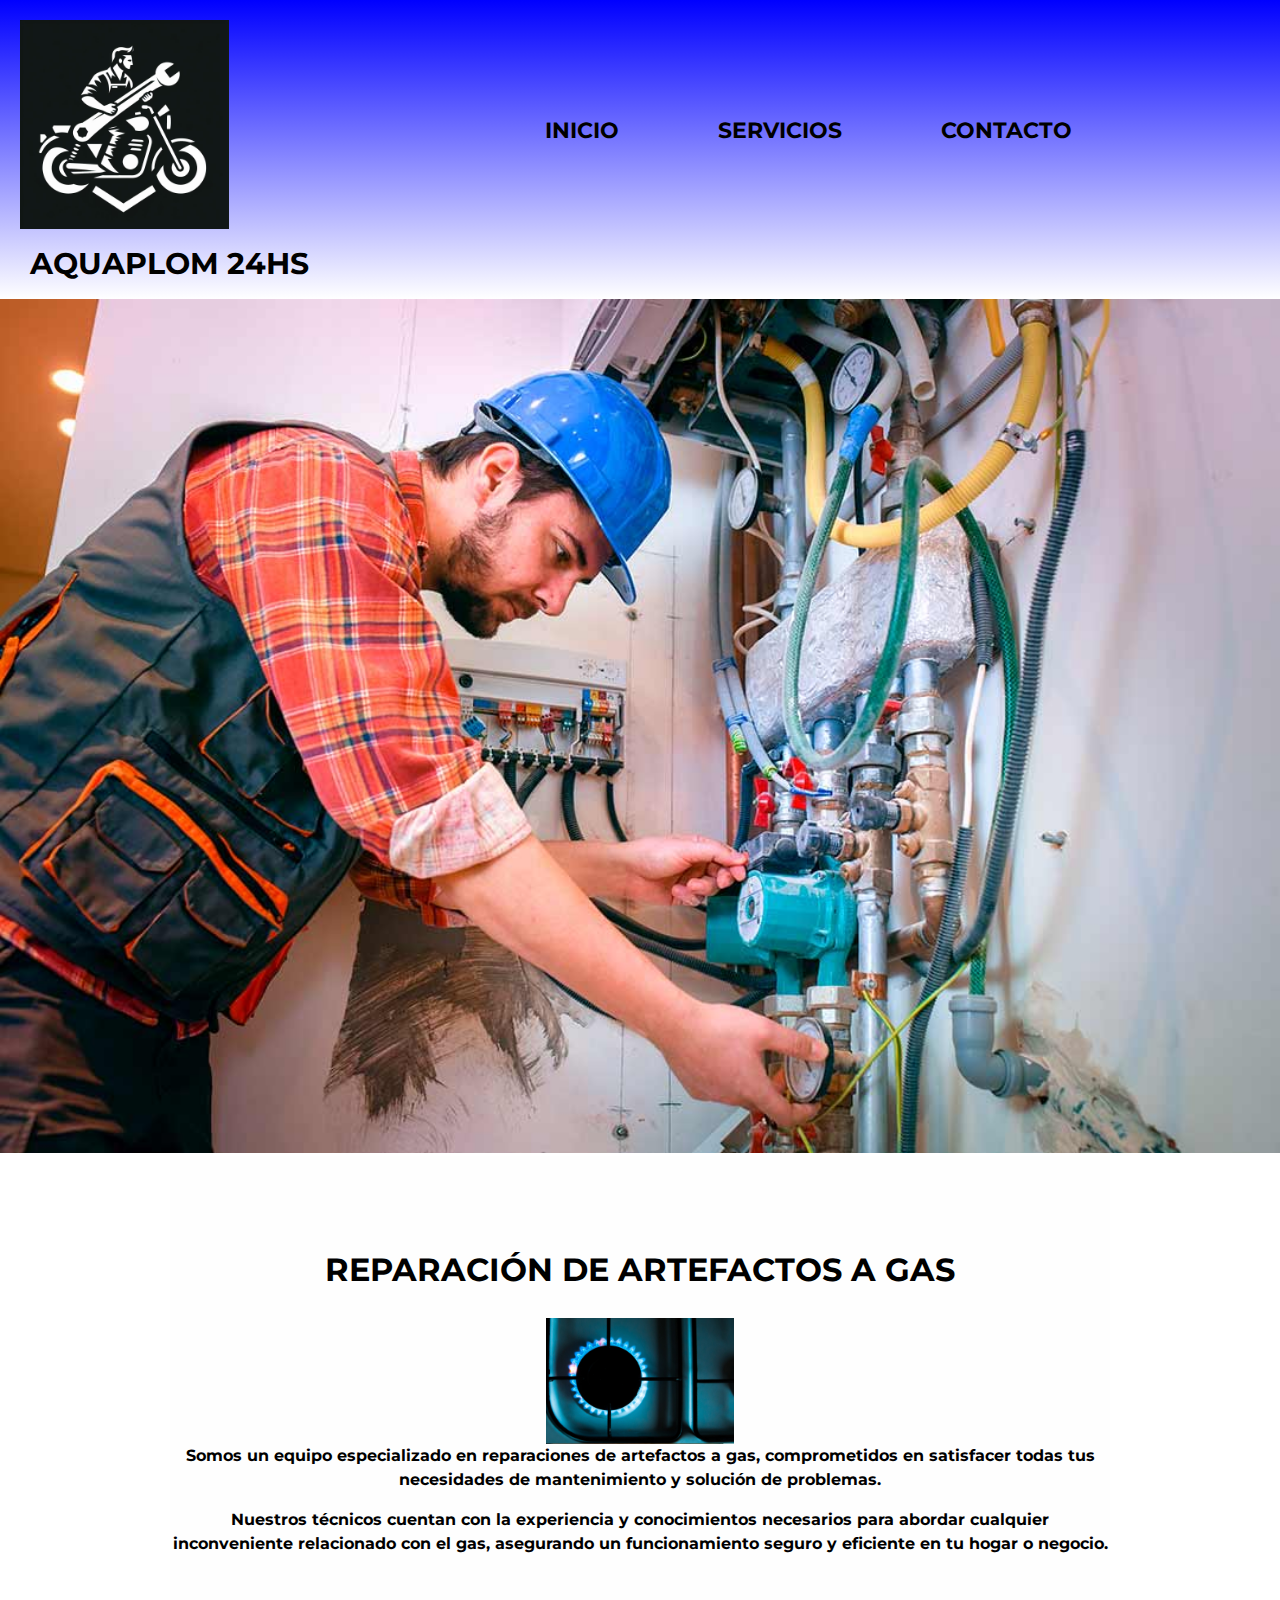
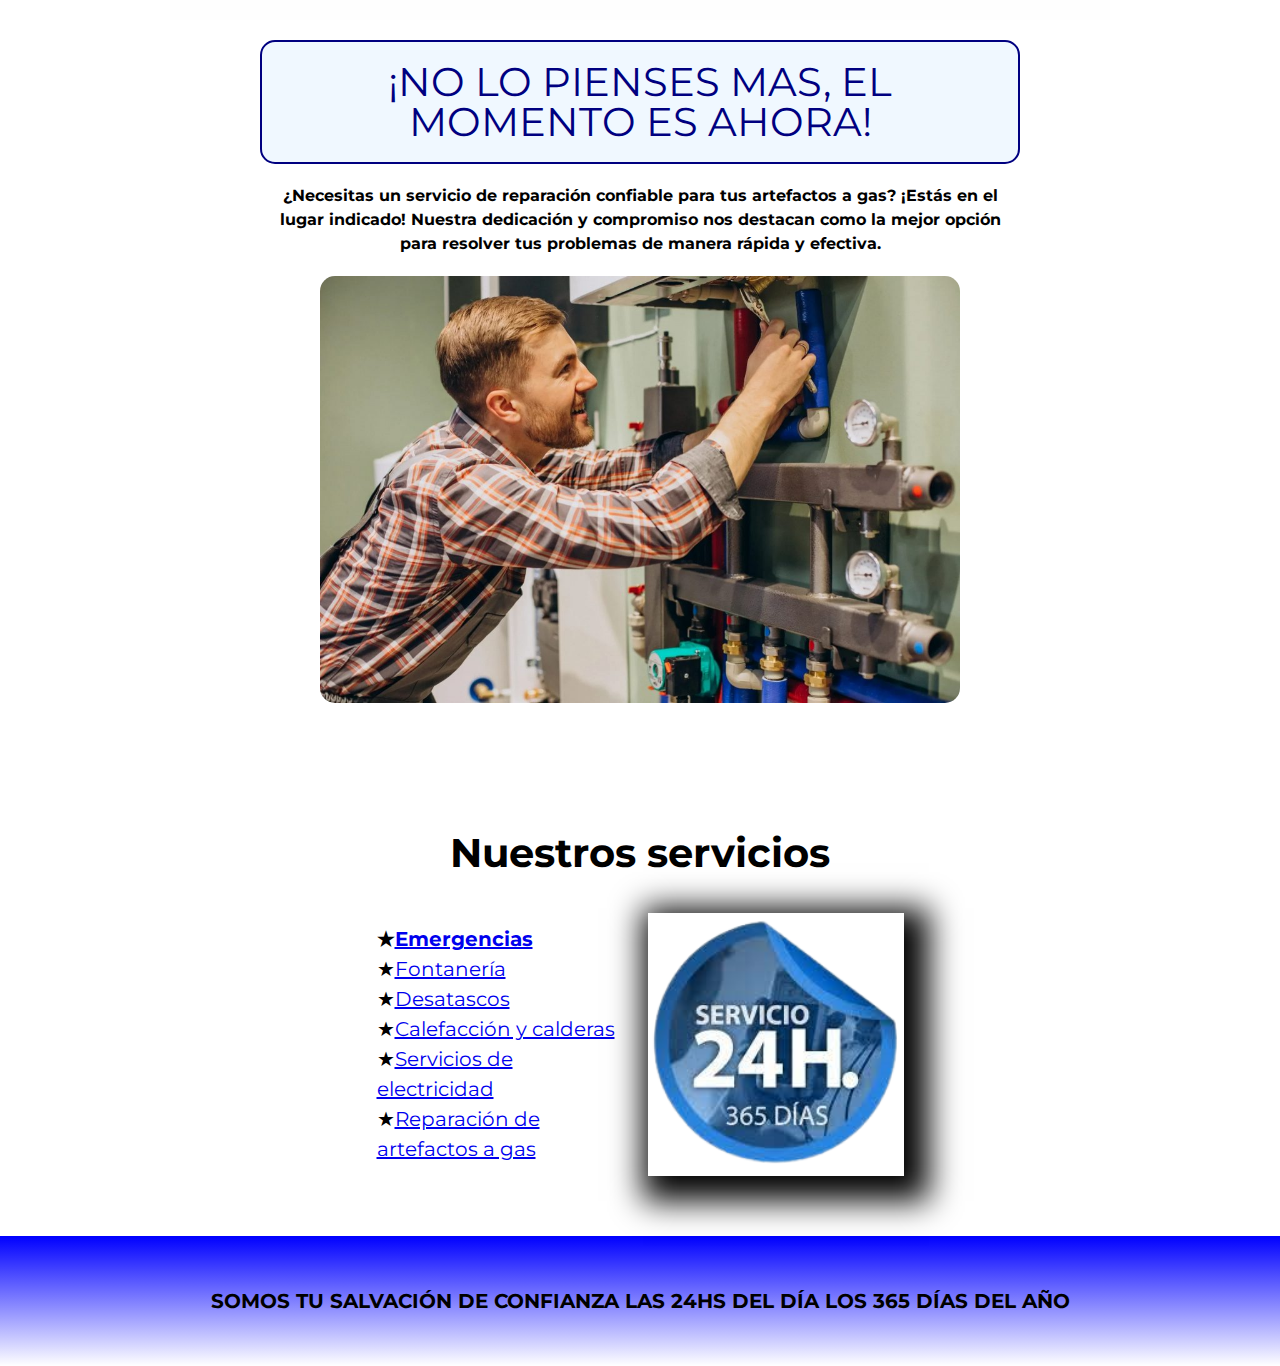
<file: gas.html>
<!DOCTYPE html>
<html lang="es">
<head>
    <meta charset="UTF-8">
    <title>Reparación de artefactos a gas - Aquaplom 24hs</title>
    <link rel="stylesheet" href="reset.css">
    <link rel="stylesheet" href="style.css">
    <link href="https://fonts.googleapis.com/css2?family=Montserrat:wght@300&display=swap" rel="stylesheet">
    <link rel="icon" href="carpeta1/icono .ico">
    <meta name="viewport" content="width=device-width, initial-scale=1.0">
</head>
<body>
   

    <section>

        <header>
            <div class="caja">
                <div class="header-content">
                    <img src="carpeta1/moto-negra.jpg" alt="logo de moto azul" id="logo-header">
                    <h2>AQUAPLOM 24HS</h2>
                </div>
                <nav>
                    <ul>
                        <li><a href="index.html">INICIO</a></li>
                        <li><a href="productos.html">SERVICIOS</a></li>
                        <li><a href="contacto.html">CONTACTO</a></li>
                    </ul>
                </nav>
            </div>
        </header>

        <img class="banner-plomeria" src="carpeta1/instalacion-gas.jpg" width="100%">
        
        <main>
            <section class="principal">
                <h2 class="titulo-principal"><strong>REPARACIÓN DE ARTEFACTOS A GAS</strong></h2>
                <img class="foto-de-fontaneria" src="carpeta1/hornalla-foto.jpg" alt="Imagen de fontanero.">
                <p class="parrafo-desatasco"><strong>Somos un equipo especializado en reparaciones de artefactos a gas, comprometidos en satisfacer todas tus necesidades de mantenimiento y solución de problemas.</strong></p>

                   <p class="parrafo-desatasco"> Nuestros técnicos cuentan con la experiencia y conocimientos necesarios para abordar cualquier inconveniente relacionado con el gas, asegurando un funcionamiento seguro y eficiente en tu hogar o negocio. </p>
            </section>


            <section class="seccion-fontaneria"> 
                
                <h1>¡NO LO PIENSES MAS, EL MOMENTO ES AHORA!</h1>
                <p class="parrafo-desatasco"> ¿Necesitas un servicio de reparación confiable para tus artefactos a gas? ¡Estás en el lugar indicado! Nuestra dedicación y compromiso nos destacan como la mejor opción para resolver tus problemas de manera rápida y efectiva.</p> 
            
            </section>


             
            <div class="foto-desatasco-desagüe">
            <img class="desatasco-foto" src="carpeta1/artefactos-gas.jpeg" width="50%" height="40%">
            </div>

            

    


            </section>
            
            <section class="diferenciales">
    
                <h3 class="titulo-principal"><strong>Nuestros servicios </strong></h3>
            
                <div class="contenido-diferenciales">
                    <ul class="lista-diferenciales">
                    <li class="items"><a href="emergencias.html">Emergencias</a></li>
                    <li class="items"><a href="fontaneria.html">Fontanería</a></li>
                    <li class="items"><a href="desatascos.html">Desatascos</a></li>
                    <li class="items"><a href="calefaccion.html">Calefacción y calderas</a></li>
                    <li class="items"><a href="electricidad.html">Servicios de electricidad</a></li>
                    <li class="items"><a href="gas.html">Reparación de artefactos a gas</a></li>
                    </ul><img src="carpeta1/24hs.png" class="imagen-diferenciales">
                </div>
                
                
            </section>


            
        </main>
        
        <footer>
            
            <p><strong>SOMOS TU SALVACIÓN DE CONFIANZA LAS 24HS DEL DÍA LOS 365 DÍAS DEL AÑO</strong> </p>
        </footer>

        <script> 
        // JavaScript para activar la animación del texto
        const frase = document.getElementById('frase');
        const texto = frase.textContent.trim();
        const letras = texto.split('');
        frase.textContent = ''; // Limpia el texto original

        letras.forEach((letra, indice) => {
            const span = document.createElement('span');
            span.textContent = letra;
            span.style.animationDelay = `${indice * 0.1}s`; // Retraso de animación para cada letra
            frase.appendChild(span);
        });

    </script>
        
    </body>
</html>
</file>
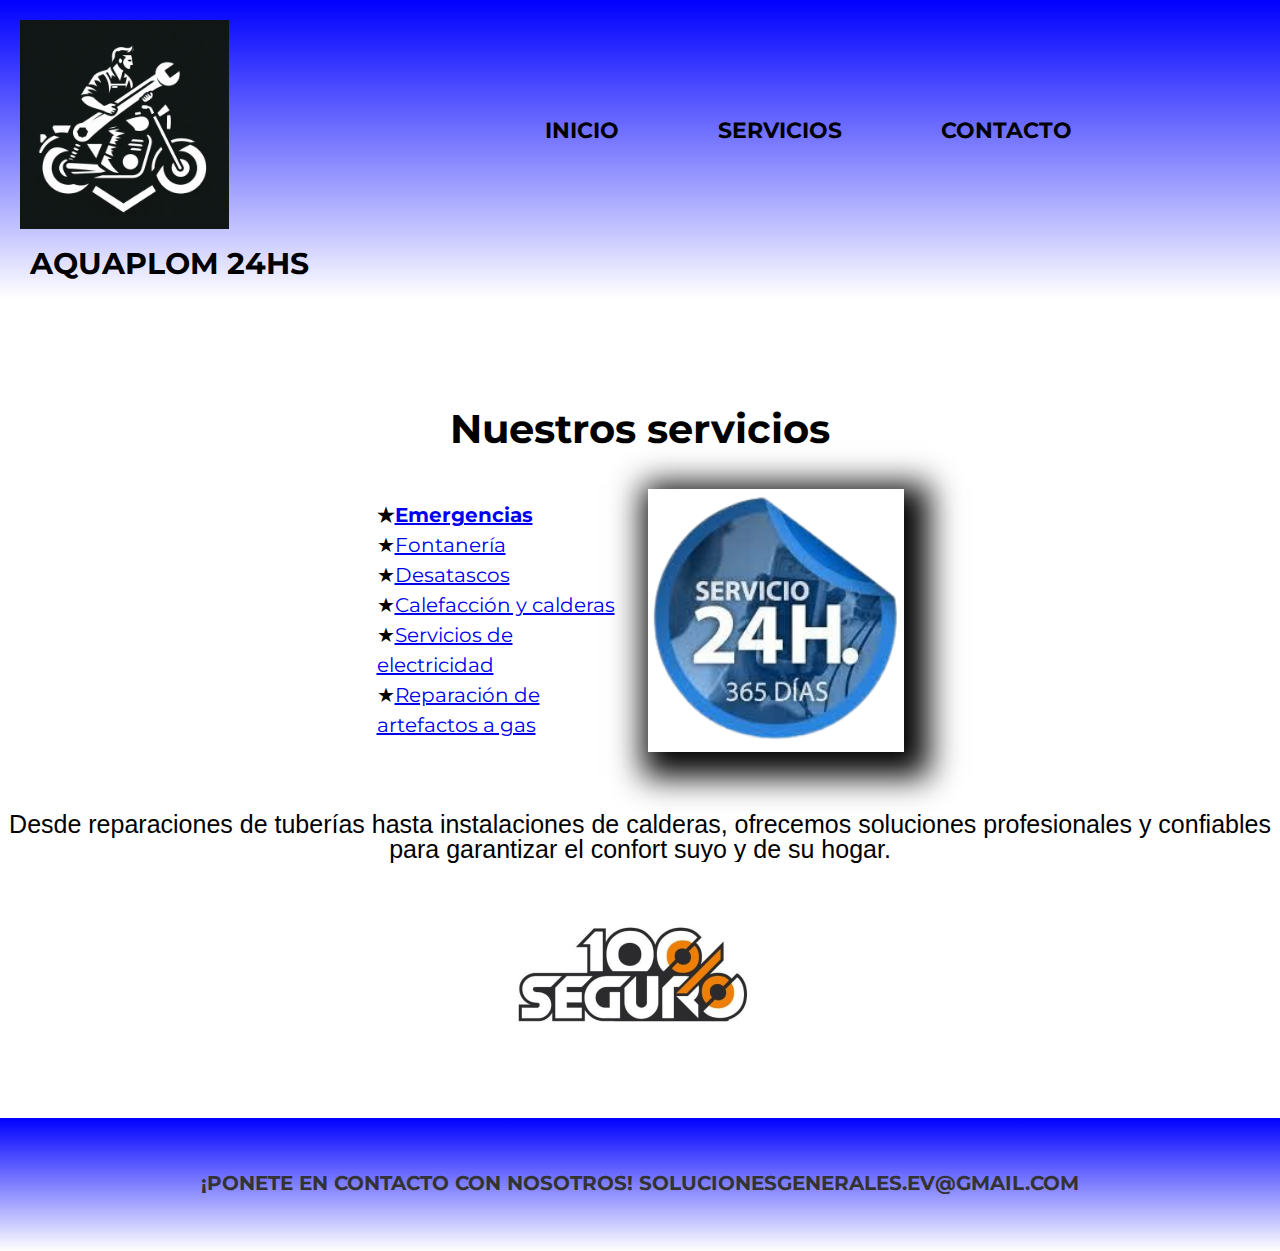
<file: productos.html>
<!DOCTYPE html>
<html lang="es">
<head>
    <meta charset="UTF-8">
    <title>Servicios - Aquaplom 24hs</title>
    <link rel="stylesheet" href="reset.css">
    <link rel="stylesheet" href="style.css">
    <link href="https://fonts.googleapis.com/css2?family=Montserrat:wght@300&display=swap" rel="stylesheet">
    <link rel="icon" href="carpeta1/icono .ico">
    <meta name="viewport" content="width=device-width, initial-scale=1.0">
</head>
<body>


    

    <header>
        <div class="caja">
            <div class="header-content">
                <img src="carpeta1/moto-negra.jpg" alt="logo de moto azul" id="logo-header">
                <h2>AQUAPLOM 24HS</h2>
            </div>
            <nav>
                <ul>
                    <li><a href="index.html">INICIO</a></li>
                    <li><a href="productos.html">SERVICIOS</a></li>
                    <li><a href="contacto.html">CONTACTO</a></li>
                </ul>
            </nav>
        </div>
    </header>

        <main>
            <section class="diferenciales">
    
                <h3 class="titulo-principal"><strong> Nuestros servicios</strong> </h3>
            
                <div class="contenido-diferenciales">
                    <ul class="lista-diferenciales">
                    <li class="items"><a href="emergencias.html">Emergencias</a></li>
                    <li class="items"><a href="fontaneria.html">Fontanería</a></li>
                    <li class="items"><a href="desatascos.html">Desatascos</a></li>
                    <li class="items"><a href="calefaccion.html">Calefacción y calderas</a></li>
                    <li class="items"><a href="electricidad.html">Servicios de electricidad</a></li>
                    <li class="items"><a href="gas.html">Reparación de artefactos a gas</a></li>
                    </ul><img src="carpeta1/24hs.png" class="imagen-diferenciales">
                </div>
                
                
            </section>

           <section class="parrafo-movimiento"> 

            <p>Desde reparaciones de tuberías hasta instalaciones de calderas, ofrecemos soluciones profesionales y confiables para garantizar el confort suyo y de su hogar.</p>



            

           </section>

           <div class="seguridad-al-cien"> 

           <img src="carpeta1/100.jpg"  width="20%" height="20%">

           </div>



        </main>

        <footer>
            <div class="contactanos"> 
            <p id="texto-de-animacion">¡PONETE EN CONTACTO CON NOSOTROS! <strong>SOLUCIONESGENERALES.EV@GMAIL.COM</strong></p>
            </div>
        </footer>
    </body>
</html>
</file>
<file: style.css>
/* Estilos generales para la página */
body {
    font-family: 'Montserrat', sans-serif;
    margin: 0;
    padding: 0;
   
           
    
}

.main {
    width: 100%;
    margin: 0 auto;
}

.principal {
    margin: 20px 0;
}

.titulo-principal {
    font-size: 24px;
    margin-bottom: 20px;
}



.parrafo-espaciado {
    margin-bottom: 20px;
}

#utensilios {
    width: 100%;
    height: auto;
    margin-bottom: 20px;
}

#mision {
    font-style: italic;
    margin-bottom: 20px;
}


/* Estilos específicos para el header */
.header-content {
    display: flex;
    flex-direction: column;
    align-items: flex-start;
}

#logo-header {
    width: 40%;
    height: auto;
    margin-bottom: 10px; /* Espacio entre la imagen y el título */
}

.caja {
    display: flex;
    flex-direction: column;
    align-items: flex-start;
}

.caja nav {
    margin-top: 10px;
}

.banner-slider img {
    width: 100%;
    height: auto;
}

header {
    background: linear-gradient(blue, white);
    padding: 20px auto;
}

#logo-header {
    width: 100px; /* Ancho de la imagen */
    height: auto; /* Altura automática para mantener la proporción */
    margin-right: 20px; /* Margen derecho para separar la imagen del menú */
    order: -1; /* Cambia el orden del elemento para que esté a la izquierda */
}

.caja{
    width: 90%;
    position: relative;
    padding: 20px 
}

.caja h1{
    padding-right: auto;
    font-weight: bold;
    margin-top: 10px;
    padding-left: 15px;
}

.header-content {
    display: flex;
    flex-direction: column;
    align-items: flex-start;
}
#logo-header {
    width: 40%;
    height: auto;
    margin-bottom: 10px; /* Espacio entre la imagen y el título */
}
.caja {
    display: flex;
    flex-direction: column;
    align-items: flex-start;
}
.caja nav {
    margin-top: 10px;
}
.banner-slider img {
    width: 100%;
    height: auto;
}

nav{
    position: absolute;
    top:110px;
    right: 0;
}

nav li{
    display: inline;
    margin: 0 0 0 15px;
}

nav a{
    text-transform: uppercase;
    color: #000000;
    font-weight: bold;
    font-size: 22px;
    text-decoration: none;
}

nav a:hover{
    color: #c78c19;
    text-decoration: underline;
}

.parrafo-movimiento p{
    font-size: 25px;
    text-align: center;
    font-family:'Lucida Sans', 'Lucida Sans Regular', 'Lucida Grande', 'Lucida Sans Unicode', Geneva, Verdana, sans-serif
    
}

.seguridad-al-cien{
    justify-content: center;
}



.productos{
    width: 940px;
    margin: 0 auto;
    padding: 50px;
}


.productos li{
    display: inline-block;
    text-align: center;
    width: 30%;
    vertical-align: top;
    margin: 0 1.5%;
    padding: 30px 20px;
    box-sizing: border-box;
    border: 2px solid #000000;
    border-radius: 10px;
}

.productos li:hover{
    border-color:#c78c19;
}

.productos li:active{
    border-color:#088c19;
}

.productos h2{
    font-size: 30px;
    font-weight: bold;
}

.productos li:hover h2{
    font-size: 33px;
}

.producto-descripcion{
    font-size: 18px;
}

.producto-precio{
    font-size: 20px;
    font-weight: bold;
    margin-top:10px;
}

footer{
    text-align: center;
    background: url(imagenes/bg.jpg);
    padding:40px;
}


.copyright{
    color:#FFFFFF;
    font-size: 13px;
    margin:20px;
}

form{
    margin: 40px 0;
}

form label, form legend{
    display: block;
    font-size: 20px;
    margin: 0 0 10px;
}

.input-padron{
    display: block;
    margin: 0 0 20px;
    padding: 10px 25px;
    width: 50%;
}

.checkbox{
    margin:20px 0;
}

.enviar{
    width: 40%;
    padding: 15px 0;
    font-size: 18px;
    font-weight: bold;
    color:white;
    background: blue;
    border:none;
    border-radius: 5px;
    transition: 1s all;
    cursor:pointer;
}

.formulario-contacto {
    max-width: 600px; /* Limita el ancho del formulario */
    margin: 0 auto; /* Centra el formulario en la página */
}

.input-padron, textarea, select {
    width: 100%; /* Establece el ancho al 100% por defecto */
    box-sizing: border-box; /* Incluye el padding y el borde en el ancho total */
}

/* Puedes ajustar los estilos según sea necesario */

.horario-atencion{
    padding: 10px;
}

.enviar:hover{
    transform: scale(1.2);
    background: rgb(12, 175, 229)
}

table{
    margin: 40px 40px;
}

thead{
    background: #888888;
    color:white;
    font-weight: bold;
}

td,th{
    border: 1px solid #000000;
    padding: 8px 15px;
}

.formulario-contacto{
    padding-left: 20px;
}

.imagenes-fontanero-electricidad{
    text-align: center;
    padding: auto;
    margin: 10px;
    gap: 20px;
}

.imagen-fontanero-espacio {
    margin-right: 20px; /* Añade espacio a la derecha de cada imagen */
}

/* Si quieres que la última imagen no tenga margen a la derecha */
.imagenes-fontanero-electricidad img:last-child {
    margin-right: 0;
}


.imagen-servicios {
    margin: 0 10px; /* Ajusta el valor para cambiar el espacio entre imágenes */
}

div {
    display: flex; /* Alinea las imágenes en una fila */
    justify-content: center; /* Centra las imágenes dentro del contenedor */
    align-items: center; /* Centra las imágenes verticalmente dentro del contenedor */
}

/*Aquí inicia el CSS para nuestra home*/

* {
    margin: 0;
    padding: 0;
    box-sizing: border-box;
}

.banner-carrousel {
    width: 100%;
    overflow: hidden; /* Para ocultar partes de las imágenes si son más grandes */
}
.banner-slider img {
    width: 100%;
    max-width: 600px;
    height: auto;
    display: block;
    margin: 0; /* Elimina cualquier margen */
    padding: 0; /* Elimina cualquier relleno */
}

.banner-imagen{
    width: 100%; 
}

.principal{
    padding: 3em 0;
    background: #FEFEFE;
    width: 940px;
    margin: 0 auto; 
}

.caja h2{
    padding-right: auto;
    font-weight: bold;
    margin-top: 10px;
    padding-left: 10px;
    font-size: 30px;
    
}

.caja li{
    text-align: center;
    margin-right: 80px;
    padding-top: 10px;

}

.caja #logo-header{
    width: 20%;
    height: 20%;
}


.titulo-principal{
    text-align: center;
    font-size: 2em;
    margin: 0 0 1em;
    clear:left;
}

.titulo-principal strong{
    font-weight: bold;
}

.principal p{
    margin: 0 0 1em;
}

.principal strong{
    font-weight: bold;
}

.principal em{
    font-style: italic;
}

.utensilios{
    width: 120px;
    float:left;
    margin: 0 20px 20px 0;
}

.parrafo-espaciado{
    line-height: 1.5;
}


.icono-ubicacion {
   
    vertical-align: middle; /* Alinea verticalmente con el texto */
}

.titulo-principal{

    padding-top: 50px;
    
}

.ubicacion-parrafo p{
    text-align: center;
    font-family: 'Times New Roman', Times, serif;
    font-size: 20px;
    padding: 10px;
}



.container {
    width: 300px; /* Ancho del contenedor */
    margin: 40px 0; /* Solo margen vertical, para que esté a la izquierda */
    padding-left: 100px;
}

.progress-item {
    margin-bottom: 20px;
    display: flex;
    align-items: center;
}

.word {
    font-size: 18px;
    font-weight: bold;
    margin-right: 10px;
}

.progress-bar {
    flex: 1;
    height: 20px;
    background-color: #e0e0e0;
    border-radius: 10px;
    overflow: hidden;
    position: relative; /* Para posicionar el texto dentro de la barra */
}

.progress-fill {
    height: 100%;
    background-color: #00bfff;
    width: 0; /* Inicia desde 0 para la animación */
    transition: width 8s ease-in-out; /* Duración de la animación (8 segundos) con efecto ease-in-out */
}

.progress-text {
    position: absolute;
    top: 50%;
    left: 50%;
    transform: translate(-50%, -50%);
    color: white;
    font-size: 12px;
}

.seccion-enfoque {
    width: 35%;
    margin-left: auto; /* Mueve la sección hacia la derecha */
    padding-right: 200px;
    padding-top: -250px;
    font-size: 20px;
    line-height: 1.5;
}

.seccion-enfoque p{
    padding-left: 100px;
}

.seccion-enfoque h1{
    padding-left: 100px;
    margin: 2px 10px 10px 10px;
    font-size: 40px;
}

.divider {
    position: absolute; /* Posicionamiento absoluto */
    top: 0; /* Alineación arriba */
    bottom: 0; /* Alineación abajo */
    left: 50%; /* Coloca la línea en el medio */
    width: 2px; /* Ancho de la línea */
    background-color: #000;
    content: "";
}

.container-wrapper {
    display: flex;
    justify-content: space-between;
    position: relative; /* Para usar posicionamiento absoluto */
}
.container {
    width: 45%;
}
.seccion-enfoque {
    width: 45%;
}
/* Estilos para los elementos de progreso */
.progress-item {
    margin-bottom: 20px;
}
.progress-bar {
    background-color: #e0e0e0;
    border-radius: 5px;
    overflow: hidden;
    height: 20px;
    margin-top: 5px;
}
.progress-fill {
    background-color: #76c7c0;
    height: 100%;
    text-align: right;
    padding-right: 10px;
    box-sizing: border-box;
}
.progress-text {
    color: white;
    font-weight: bold;
}


.mapa{
    padding: 3em 0;
    background: linear-gradient(#FEFEFE, #888888)
}

.mapa p{
    margin: 0 0 2em;
    text-align: center;
}

.mapa-contenido{
    width: 940px;
    margin: 0 auto;
    justify-content: center;
}

@keyframes aparecer {
    from {
        opacity: 0;
        transform: translateY(-20px); /* Cambia la dirección de la animación */
    }
    to {
        opacity: 1;
        transform: translateY(0);
    }
}


.diferenciales{
    padding: 3em 0;
    font-size: 20px;
    
}



.contenido-diferenciales{
    width: 640px;
    margin: 0 auto;
}

.lista-diferenciales{
    width: 40%;
    display: inline-block;
    vertical-align: top;
}

.items{
    line-height: 1.5;
}

.items:before{
    content:"★"
}

.items:first-child{
    font-weight: bold;
}

.imagen-diferenciales{
    width: 40%;
    margin-left: 15px;
    transition: 400ms;
    box-shadow: 10px 10px 30px 15px #050505;
}

.imagen-diferenciales:hover{
    opacity: 0.3;
}

footer{
    background: linear-gradient(blue, white);
}

#texto-de-animacion {
    font-size: 20px;
    color: #333;
    overflow: hidden; /* Ocultar el exceso de texto */
    white-space: nowrap; /* Evitar el salto de línea */
}


.contactanos{
    display: inline-block;
    white-space: nowrap;
    animation: marquee 10s linear infinite;
}

.contactanos p strong{
    font-weight: bold;
}



/* aqui inicia nuestro css para la seccion de fontaneria*/

.titulo-fontaneria{
    text-align: left;
    margin-left: 20px;
    font-size: 50px;
    
}

.imagen-fontanero-arreglo{
    padding-left: 50px;
    padding-top: 5px;
}

.fontaneria li{
    text-align: center;
    margin-right: 80px;
    padding-top: 10px;
    
}

.titulo-servicio-fontaneria{
    font-weight: bold;
    text-align: center;
    font-size: 40px;
    margin: 10px 25px 40px 50px
}

.parrafo-fontanero{
    text-align: center;
    font-weight: bold;
    line-height: 1.5;
}

.foto-de-fontaneria{
    width: 20%;
    height: 20%;
    text-align: center;
    display: block; /* Para aplicar márgenes automáticamente */
    margin: auto; /* Centra vertical y horizontalmente */
    
}

.seccion-fontaneria {
    display: flex;
    flex-direction: column;
    justify-content: center; /* Centra verticalmente el contenido */
    align-items: center; /* Centra horizontalmente el contenido */
    max-width: 800px;
    margin: 0 auto; /* Centra el contenedor en el medio horizontal */
    padding: 20px; /* Añade relleno alrededor del contenido */
    border-radius: 15px; /* Bordes redondeados */
    background-color: rgba(255, 255, 255, 0.9); /* Fondo blanco con transparencia */
    box-sizing: border-box; /* Calcula el tamaño incluyendo el padding y el borde */
    text-align: center; /* Alinea el texto al centro */
}

.seccion-fontaneria img {
    max-width: 100%;
    height: auto; /* Mantiene la proporción de la imagen */
    border-radius: 15px; /* Opcional: bordes redondeados para la imagen */
    margin-bottom: 20px; /* Espacio debajo de la imagen */
}
footer p{
    font-weight: bold;
    font-size: 15px;
    padding: 15px;
}

 /* Define la animación */
 @keyframes aparecer-letras {
    from { opacity: 0; }
    to { opacity: 1; }
}

/* Aplica la animación al texto */
.animacion-letras {
    animation: aparecer-letras 2s ease-in-out forwards; /* Duración de la animación y efecto */
    opacity: 0; /* Inicialmente oculta el texto */
    display: inline-block; /* Evita que el texto ocupe toda la línea */
}

/* aqui inicia nuestro css para la seccion de desatasco*/

.parrafo-desatasco{
    text-align: center;
    font-weight: bold;
    line-height: 1.5;
}

.foto-de-fontanero img{
    padding: 10px;
}

.foto-de-fontanero p{
    font-weight: bold;
    font-size: 30px;
    
}

.foto-de-fontanero {
    display: flex;
    justify-content: space-between;
    align-items: center;
}

.seccion-fontaneria {
    max-width: 800px; /* Limita el ancho máximo de la sección */
    padding: 20px; /* Añade un poco de relleno alrededor del contenido */
}
.seccion-fontaneria h1 {
    font-size: 2.5em; /* Hace el título más grande */
    color: #000080; /* Color del texto del título */
    border: 2px solid #000080; /* Borde azul alrededor del título */
    border-radius: 15px; /* Bordes redondeados */
    padding: 20px; /* Relleno dentro del cuadro */
    background-color: #f0f8ff; /* Fondo ligeramente azul */
    margin-bottom: 20px; /* Espacio debajo del título */
}
.parrafo-fontanero {
    margin: 10px 0; /* Añade espacio entre los párrafos */
}
.foto-desatasco-desagüe img {
    max-width: 100%;
    height: auto; /* Mantiene la proporción de la imagen */
    border-radius: 15px; /* Opcional: bordes redondeados para la imagen */
    margin-bottom: 20px; /* Espacio debajo de la imagen */
    
}

footer p{
    font-size: 20px;
}


/* aqui inicia nuestro css para la seccion de calefaccion y calderas*/

.parrafo-desatasco{
    text-align: center;
    font-weight: bold;
    line-height: 1.5;
}



/* Media queries para dispositivos móviles */
@media only screen and (max-width: 600px) {
    .principal {
    width: 340px;
    }

    .container-wrapper {
    flex-direction: column;
    }

    .divider {
    display: none;
    }
    .seccion-enfoque {
    margin-left: 0px;
    padding-left: 0px;
    padding-right: 0px;
    }

    .seccion-enfoque h1 {
        padding-left: 0px;
      }

    .seccion-enfoque p {
        padding-left: 0px;
        
    }

    .mapa-contenido {
        width: 80vw;
      }

    footer {
    width: 100vw;
    }

    .contactanos {
        white-space: collapse;
    }
}


  
  /* Media queries para tabletas */
  @media only screen and (min-width: 601px) and (max-width: 1024px) {
    
    
  }

  /* Media queries para pantallas grandes (desktops) */
  @media only screen and (min-width: 1025px) {

  }
</file>
